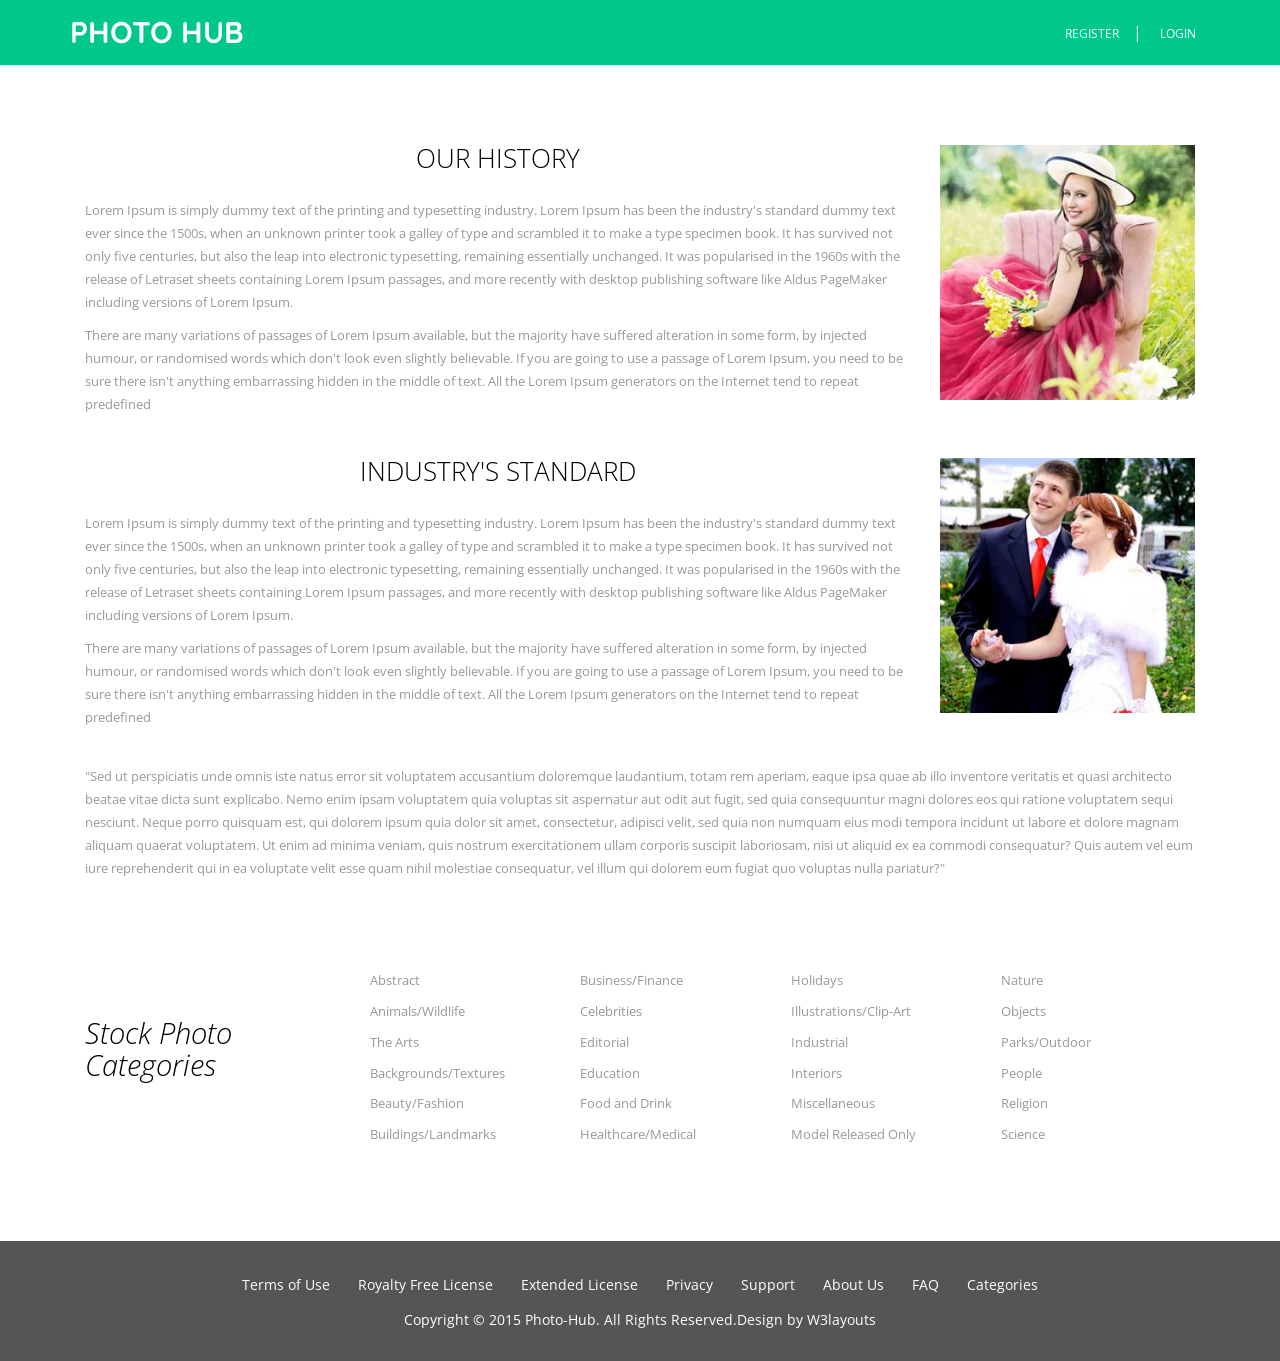
<file: WebContent/about.html>
<!--A Design by W3layouts
Author: W3layout
Author URL: http://w3layouts.com
License: Creative Commons Attribution 3.0 Unported
License URL: http://creativecommons.org/licenses/by/3.0/
-->
<!DOCTYPE HTML>
<html>
<head>
<title>Photo-Hub an Photo Gallery Category Flat Bootstarp responsive Website Template| About :: w3layouts</title>
<meta name="viewport" content="width=device-width, initial-scale=1">
<meta http-equiv="Content-Type" content="text/html; charset=utf-8" />
<meta name="keywords" content="Photo-Hub Responsive web template, Bootstrap Web Templates, Flat Web Templates, Andriod Compatible web template, 
Smartphone Compatible web template, free webdesigns for Nokia, Samsung, LG, SonyErricsson, Motorola web design" />
<script type="application/x-javascript"> addEventListener("load", function() { setTimeout(hideURLbar, 0); }, false); function hideURLbar(){ window.scrollTo(0,1); } </script>
<link href="css/bootstrap.css" rel='stylesheet' type='text/css' />
<!-- jQuery (necessary for Bootstrap's JavaScript plugins) -->
<!-- Custom Theme files -->
<link href="css/style.css" rel='stylesheet' type='text/css' />
<!-- Custom Theme files -->
<!--webfont-->
<link href='http://fonts.googleapis.com/css?family=Quicksand:300,400,700' rel='stylesheet' type='text/css'>
<link href='http://fonts.googleapis.com/css?family=Open+Sans:300,400,600,700,800' rel='stylesheet' type='text/css'>
<script type="text/javascript" src="js/jquery-1.11.1.min.js"></script>
<script src="js/menu_jquery.js"></script> 
</head>
<body>
	<div class="header">	
      <div class="container"> 
  	     <div class="logo">
			<h1><a href="index.html">Photo Hub</a></h1>
		 </div>
		 <div class="top_right">
		   <ul>
			<li><a href="register.html">Register</a></li>|
			<li class="login" >
				 <div id="loginContainer"><a href="#" id="loginButton"><span>Login</span></a>
					  <div id="loginBox">                
						  <form id="loginForm">
			                <fieldset id="body">
			                	<fieldset>
			                          <label for="email">Email Address</label>
			                          <input type="text" name="email" id="email">
			                    </fieldset>
			                    <fieldset>
			                            <label for="password">Password</label>
			                            <input type="password" name="password" id="password">
			                     </fieldset>
			                    <input type="submit" id="login" value="Sign in">
			                	<label for="checkbox"><input type="checkbox" id="checkbox"> <i>Remember me</i></label>
			            	</fieldset>
			                 <span><a href="#">Forgot your password?</a></span>
						   </form>
				        </div>
			      </div>
			  </li>
		   </ul>
	     </div>
		 <div class="clearfix"></div>
		</div>
	</div>
	<div class="register">
	  <div class="container">
	  	<div class="about_box">
	  	  <div class="col-md-9 col_3">
	  		<h2>Our History</h2>
	  		<p>Lorem Ipsum is simply dummy text of the printing and typesetting industry. Lorem Ipsum has been the industry's standard dummy text ever since the 1500s, when an unknown printer took a galley of type and scrambled it to make a type specimen book. It has survived not only five centuries, but also the leap into electronic typesetting, remaining essentially unchanged. It was popularised in the 1960s with the release of Letraset sheets containing Lorem Ipsum passages, and more recently with desktop publishing software like Aldus PageMaker including versions of Lorem Ipsum.</p>
	  		<p>There are many variations of passages of Lorem Ipsum available, but the majority have suffered alteration in some form, by injected humour, or randomised words which don't look even slightly believable. If you are going to use a passage of Lorem Ipsum, you need to be sure there isn't anything embarrassing hidden in the middle of text. All the Lorem Ipsum generators on the Internet tend to repeat predefined</p>
	  	  </div>
	  	  <div class="col-md-3 col_4">
	  	   <img src="images/about.jpg" class="img-responsive" alt=""/>
	  	  </div>
		  <div class="clearfix"> </div>
		</div>
		<div class="about_box1">
	  	  <div class="col-md-9 col_3">
	  		<h2>industry's standard </h2>
	  		<p>Lorem Ipsum is simply dummy text of the printing and typesetting industry. Lorem Ipsum has been the industry's standard dummy text ever since the 1500s, when an unknown printer took a galley of type and scrambled it to make a type specimen book. It has survived not only five centuries, but also the leap into electronic typesetting, remaining essentially unchanged. It was popularised in the 1960s with the release of Letraset sheets containing Lorem Ipsum passages, and more recently with desktop publishing software like Aldus PageMaker including versions of Lorem Ipsum.</p>
	  		<p>There are many variations of passages of Lorem Ipsum available, but the majority have suffered alteration in some form, by injected humour, or randomised words which don't look even slightly believable. If you are going to use a passage of Lorem Ipsum, you need to be sure there isn't anything embarrassing hidden in the middle of text. All the Lorem Ipsum generators on the Internet tend to repeat predefined</p>
	  	  </div>
	  	  <div class="col-md-3 col_4">
	  	   <img src="images/about1.jpg" class="img-responsive" alt=""/>
	  	  </div>
		  <div class="clearfix"> </div>
		</div>
		<p class="m_1">"Sed ut perspiciatis unde omnis iste natus error sit voluptatem accusantium doloremque laudantium, totam rem aperiam, eaque ipsa quae ab illo inventore veritatis et quasi architecto beatae vitae dicta sunt explicabo. Nemo enim ipsam voluptatem quia voluptas sit aspernatur aut odit aut fugit, sed quia consequuntur magni dolores eos qui ratione voluptatem sequi nesciunt. Neque porro quisquam est, qui dolorem ipsum quia dolor sit amet, consectetur, adipisci velit, sed quia non numquam eius modi tempora incidunt ut labore et dolore magnam aliquam quaerat voluptatem. Ut enim ad minima veniam, quis nostrum exercitationem ullam corporis suscipit laboriosam, nisi ut aliquid ex ea commodi consequatur? Quis autem vel eum iure reprehenderit qui in ea voluptate velit esse quam nihil molestiae consequatur, vel illum qui dolorem eum fugiat quo voluptas nulla pariatur?"</p>
	  </div>
	</div>
	<div class="grid_2">
		<div class="container"> 
			<div class="col-md-3 col_2">
				<h3>Stock Photo<br>Categories</h3>
			</div>
			<div class="col-md-9 col_5">
				<div class="col_1_of_5 span_1_of_5">
					<ul class="list1">
					    <li><a href="stock.html">Abstract</a></li>
			            <li><a href="stock.html">Animals/Wildlife</a></li>
			            <li><a href="stock.html">The Arts</a></li>
			            <li><a href="stock.html">Backgrounds/Textures</a></li>
			            <li><a href="stock.html">Beauty/Fashion</a></li>
			            <li><a href="stock.html">Buildings/Landmarks</a></li>
		            </ul>
				</div>
				<div class="col_1_of_5 span_1_of_5">
					<ul class="list1">
					    <li><a href="stock.html">Business/Finance</a></li>
			            <li><a href="stock.html">Celebrities</a></li>
			            <li><a href="stock.html">Editorial</a></li>
			            <li><a href="stock.html">Education</a></li>
			            <li><a href="stock.html">Food and Drink</a></li>
			            <li><a href="stock.html">Healthcare/Medical</a></li>
		            </ul>
				</div>
				<div class="col_1_of_5 span_1_of_5">
					<ul class="list1">
					    <li><a href="stock.html">Holidays</a></li>
			            <li><a href="stock.html">Illustrations/Clip-Art</a></li>
			            <li><a href="stock.html">Industrial</a></li>
			            <li><a href="stock.html">Interiors</a></li>
			            <li><a href="stock.html">Miscellaneous</a></li>
			            <li><a href="stock.html">Model Released Only</a></li>
		            </ul>
				</div>
				<div class="col_1_of_5 span_1_of_5">
					<ul class="list1">
					    <li><a href="stock.html">Nature</a></li>
			            <li><a href="stock.html">Objects</a></li>
			            <li><a href="stock.html">Parks/Outdoor</a></li>
			            <li><a href="stock.html">People</a></li>
			            <li><a href="stock.html">Religion</a></li>
			            <li><a href="stock.html">Science</a></li>
		            </ul>
				</div>
				<div class="clearfix"></div>
			</div>
			<div class="clearfix"> </div>
		</div>
	</div>
	<div class="grid_3">
	  <div class="container">
	  	 <ul id="footer-links">
			<li><a href="#">Terms of Use</a></li>
			<li><a href="#">Royalty Free License</a></li>
			<li><a href="#">Extended License</a></li>
			<li><a href="#">Privacy</a></li>
			<li><a href="support.html">Support</a></li>
			<li><a href="about.html">About Us</a></li>
			<li><a href="faq.html">FAQ</a></li>
			<li><a href="#">Categories</a></li>
         </ul>
         <p>Copyright © 2015 Photo-Hub. All Rights Reserved.Design by <a href="http://w3layouts.com/" target="_blank">W3layouts</a> </p>
	  </div>
	</div>
</body>
</html>
</file>
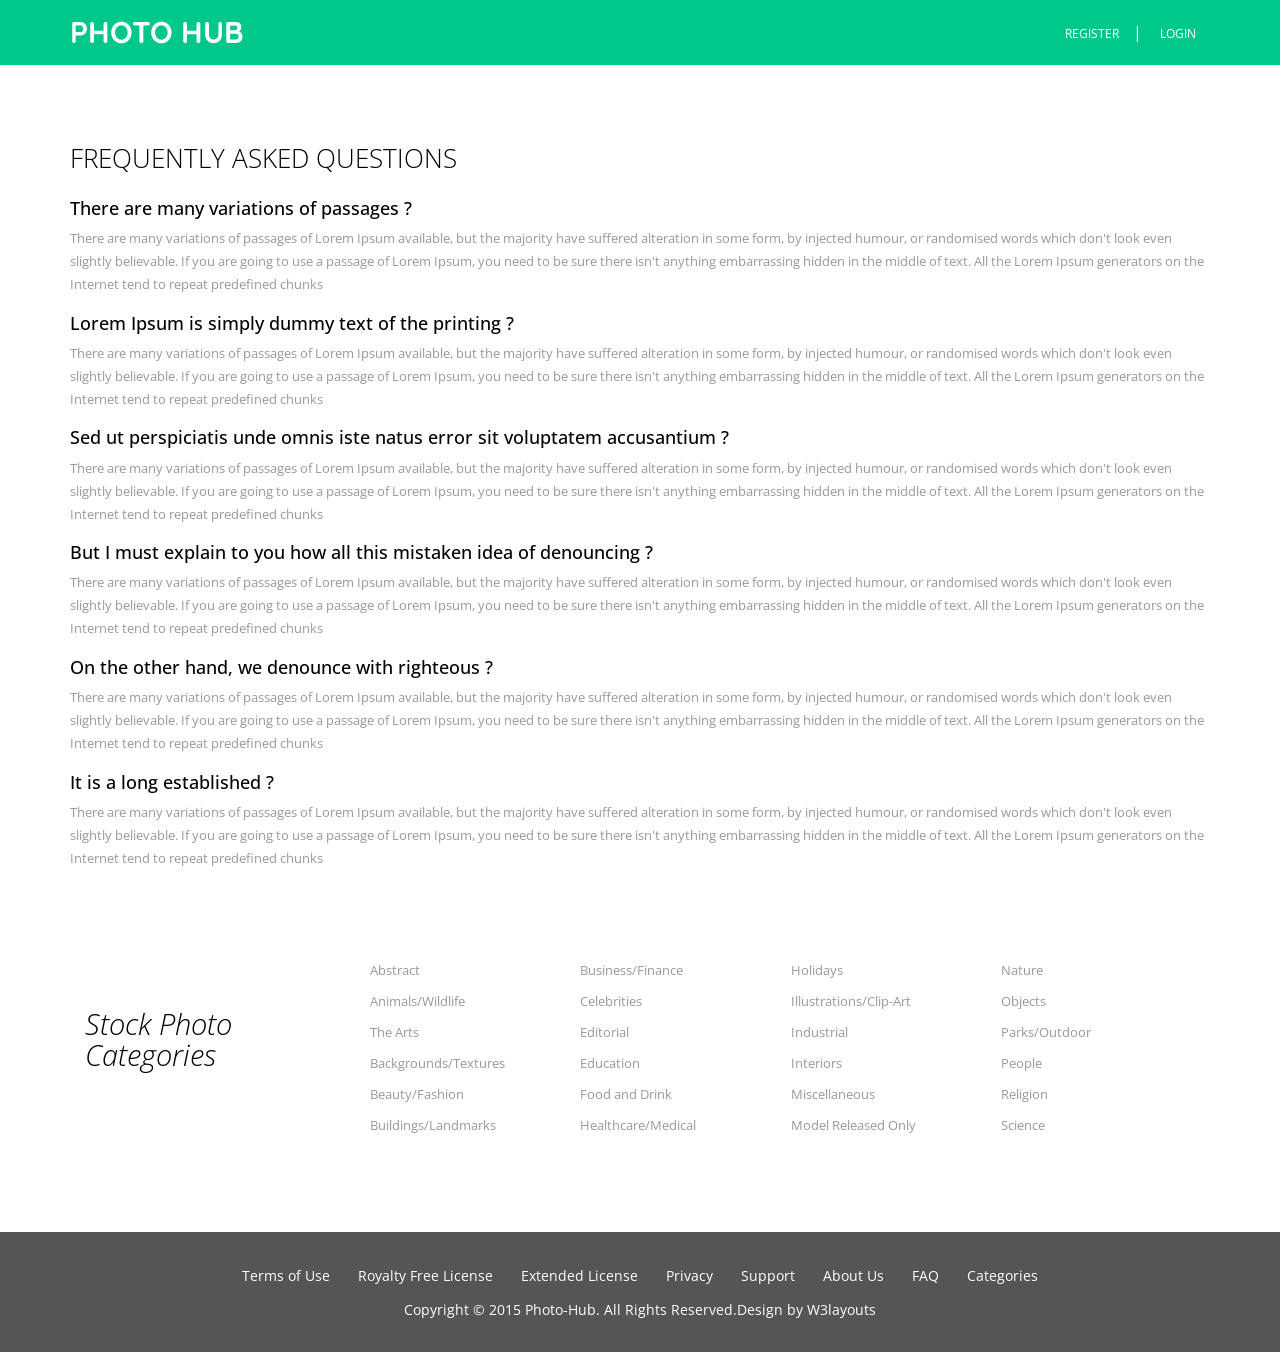
<file: WebContent/faq.html>
<!--A Design by W3layouts
Author: W3layout
Author URL: http://w3layouts.com
License: Creative Commons Attribution 3.0 Unported
License URL: http://creativecommons.org/licenses/by/3.0/
-->
<!DOCTYPE HTML>
<html>
<head>
<title>Photo-Hub an Photo Gallery Category Flat Bootstarp responsive Website Template| Faq :: w3layouts</title>
<meta name="viewport" content="width=device-width, initial-scale=1">
<meta http-equiv="Content-Type" content="text/html; charset=utf-8" />
<meta name="keywords" content="Photo-Hub Responsive web template, Bootstrap Web Templates, Flat Web Templates, Andriod Compatible web template, 
Smartphone Compatible web template, free webdesigns for Nokia, Samsung, LG, SonyErricsson, Motorola web design" />
<script type="application/x-javascript"> addEventListener("load", function() { setTimeout(hideURLbar, 0); }, false); function hideURLbar(){ window.scrollTo(0,1); } </script>
<link href="css/bootstrap.css" rel='stylesheet' type='text/css' />
<!-- jQuery (necessary for Bootstrap's JavaScript plugins) -->
<!-- Custom Theme files -->
<link href="css/style.css" rel='stylesheet' type='text/css' />
<!-- Custom Theme files -->
<!--webfont-->
<link href='http://fonts.googleapis.com/css?family=Quicksand:300,400,700' rel='stylesheet' type='text/css'>
<link href='http://fonts.googleapis.com/css?family=Open+Sans:300,400,600,700,800' rel='stylesheet' type='text/css'>
<script type="text/javascript" src="js/jquery-1.11.1.min.js"></script>
<script src="js/menu_jquery.js"></script> 
</head>
<body>
	<div class="header">	
      <div class="container"> 
  	     <div class="logo">
			<h1><a href="index.html">Photo Hub</a></h1>
		 </div>
		 <div class="top_right">
		   <ul>
			<li><a href="register.html">Register</a></li>|
			<li class="login" >
				 <div id="loginContainer"><a href="#" id="loginButton"><span>Login</span></a>
					  <div id="loginBox">                
						  <form id="loginForm">
			                <fieldset id="body">
			                	<fieldset>
			                          <label for="email">Email Address</label>
			                          <input type="text" name="email" id="email">
			                    </fieldset>
			                    <fieldset>
			                            <label for="password">Password</label>
			                            <input type="password" name="password" id="password">
			                     </fieldset>
			                    <input type="submit" id="login" value="Sign in">
			                	<label for="checkbox"><input type="checkbox" id="checkbox"> <i>Remember me</i></label>
			            	</fieldset>
			                 <span><a href="#">Forgot your password?</a></span>
						   </form>
				        </div>
			      </div>
			  </li>
		   </ul>
	     </div>
		 <div class="clearfix"></div>
		</div>
	</div>
	<div class="register">
	  <div class="container">
	  	  <h2>Frequently Asked Questions</h2>
	  	  <h3>There are many variations of passages ? </h3>
	  	  <p>There are many variations of passages of Lorem Ipsum available, but the majority have suffered alteration in some form, by injected humour, or randomised words which don't look even slightly believable. If you are going to use a passage of Lorem Ipsum, you need to be sure there isn't anything embarrassing hidden in the middle of text. All the Lorem Ipsum generators on the Internet tend to repeat predefined chunks</p>
	  	  <h3>Lorem Ipsum is simply dummy text of the printing ?</h3>
	  	  <p>There are many variations of passages of Lorem Ipsum available, but the majority have suffered alteration in some form, by injected humour, or randomised words which don't look even slightly believable. If you are going to use a passage of Lorem Ipsum, you need to be sure there isn't anything embarrassing hidden in the middle of text. All the Lorem Ipsum generators on the Internet tend to repeat predefined chunks</p>
	  	  <h3>Sed ut perspiciatis unde omnis iste natus error sit voluptatem accusantium ?</h3>
	  	  <p>There are many variations of passages of Lorem Ipsum available, but the majority have suffered alteration in some form, by injected humour, or randomised words which don't look even slightly believable. If you are going to use a passage of Lorem Ipsum, you need to be sure there isn't anything embarrassing hidden in the middle of text. All the Lorem Ipsum generators on the Internet tend to repeat predefined chunks</p>
	  	  <h3>But I must explain to you how all this mistaken idea of denouncing ?</h3>
	  	  <p>There are many variations of passages of Lorem Ipsum available, but the majority have suffered alteration in some form, by injected humour, or randomised words which don't look even slightly believable. If you are going to use a passage of Lorem Ipsum, you need to be sure there isn't anything embarrassing hidden in the middle of text. All the Lorem Ipsum generators on the Internet tend to repeat predefined chunks</p>
	  	  <h3>On the other hand, we denounce with righteous ?</h3>
	  	  <p>There are many variations of passages of Lorem Ipsum available, but the majority have suffered alteration in some form, by injected humour, or randomised words which don't look even slightly believable. If you are going to use a passage of Lorem Ipsum, you need to be sure there isn't anything embarrassing hidden in the middle of text. All the Lorem Ipsum generators on the Internet tend to repeat predefined chunks</p>
	  	  <h3>It is a long established ?</h3>
	  	  <p>There are many variations of passages of Lorem Ipsum available, but the majority have suffered alteration in some form, by injected humour, or randomised words which don't look even slightly believable. If you are going to use a passage of Lorem Ipsum, you need to be sure there isn't anything embarrassing hidden in the middle of text. All the Lorem Ipsum generators on the Internet tend to repeat predefined chunks</p>
	  </div>
	</div>
	<div class="grid_2">
		<div class="container"> 
			<div class="col-md-3 col_2">
				<h3>Stock Photo<br>Categories</h3>
			</div>
			<div class="col-md-9 col_5">
				<div class="col_1_of_5 span_1_of_5">
					<ul class="list1">
					    <li><a href="stock.html">Abstract</a></li>
			            <li><a href="stock.html">Animals/Wildlife</a></li>
			            <li><a href="stock.html">The Arts</a></li>
			            <li><a href="stock.html">Backgrounds/Textures</a></li>
			            <li><a href="stock.html">Beauty/Fashion</a></li>
			            <li><a href="stock.html">Buildings/Landmarks</a></li>
		            </ul>
				</div>
				<div class="col_1_of_5 span_1_of_5">
					<ul class="list1">
					    <li><a href="stock.html">Business/Finance</a></li>
			            <li><a href="stock.html">Celebrities</a></li>
			            <li><a href="stock.html">Editorial</a></li>
			            <li><a href="stock.html">Education</a></li>
			            <li><a href="stock.html">Food and Drink</a></li>
			            <li><a href="stock.html">Healthcare/Medical</a></li>
		            </ul>
				</div>
				<div class="col_1_of_5 span_1_of_5">
					<ul class="list1">
					    <li><a href="stock.html">Holidays</a></li>
			            <li><a href="stock.html">Illustrations/Clip-Art</a></li>
			            <li><a href="stock.html">Industrial</a></li>
			            <li><a href="stock.html">Interiors</a></li>
			            <li><a href="stock.html">Miscellaneous</a></li>
			            <li><a href="stock.html">Model Released Only</a></li>
		            </ul>
				</div>
				<div class="col_1_of_5 span_1_of_5">
					<ul class="list1">
					    <li><a href="stock.html">Nature</a></li>
			            <li><a href="stock.html">Objects</a></li>
			            <li><a href="stock.html">Parks/Outdoor</a></li>
			            <li><a href="stock.html">People</a></li>
			            <li><a href="stock.html">Religion</a></li>
			            <li><a href="stock.html">Science</a></li>
		            </ul>
				</div>
				<div class="clearfix"></div>
			</div>
			<div class="clearfix"> </div>
		</div>
	</div>
	<div class="grid_3">
	  <div class="container">
	  	 <ul id="footer-links">
			<li><a href="#">Terms of Use</a></li>
			<li><a href="#">Royalty Free License</a></li>
			<li><a href="#">Extended License</a></li>
			<li><a href="#">Privacy</a></li>
			<li><a href="support.html">Support</a></li>
			<li><a href="about.html">About Us</a></li>
			<li><a href="#">FAQ</a></li>
			<li><a href="#">Categories</a></li>
         </ul>
         <p>Copyright © 2015 Photo-Hub. All Rights Reserved.Design by <a href="http://w3layouts.com/" target="_blank">W3layouts</a> </p>
	  </div>
	</div>
</body>
</html>
</file>
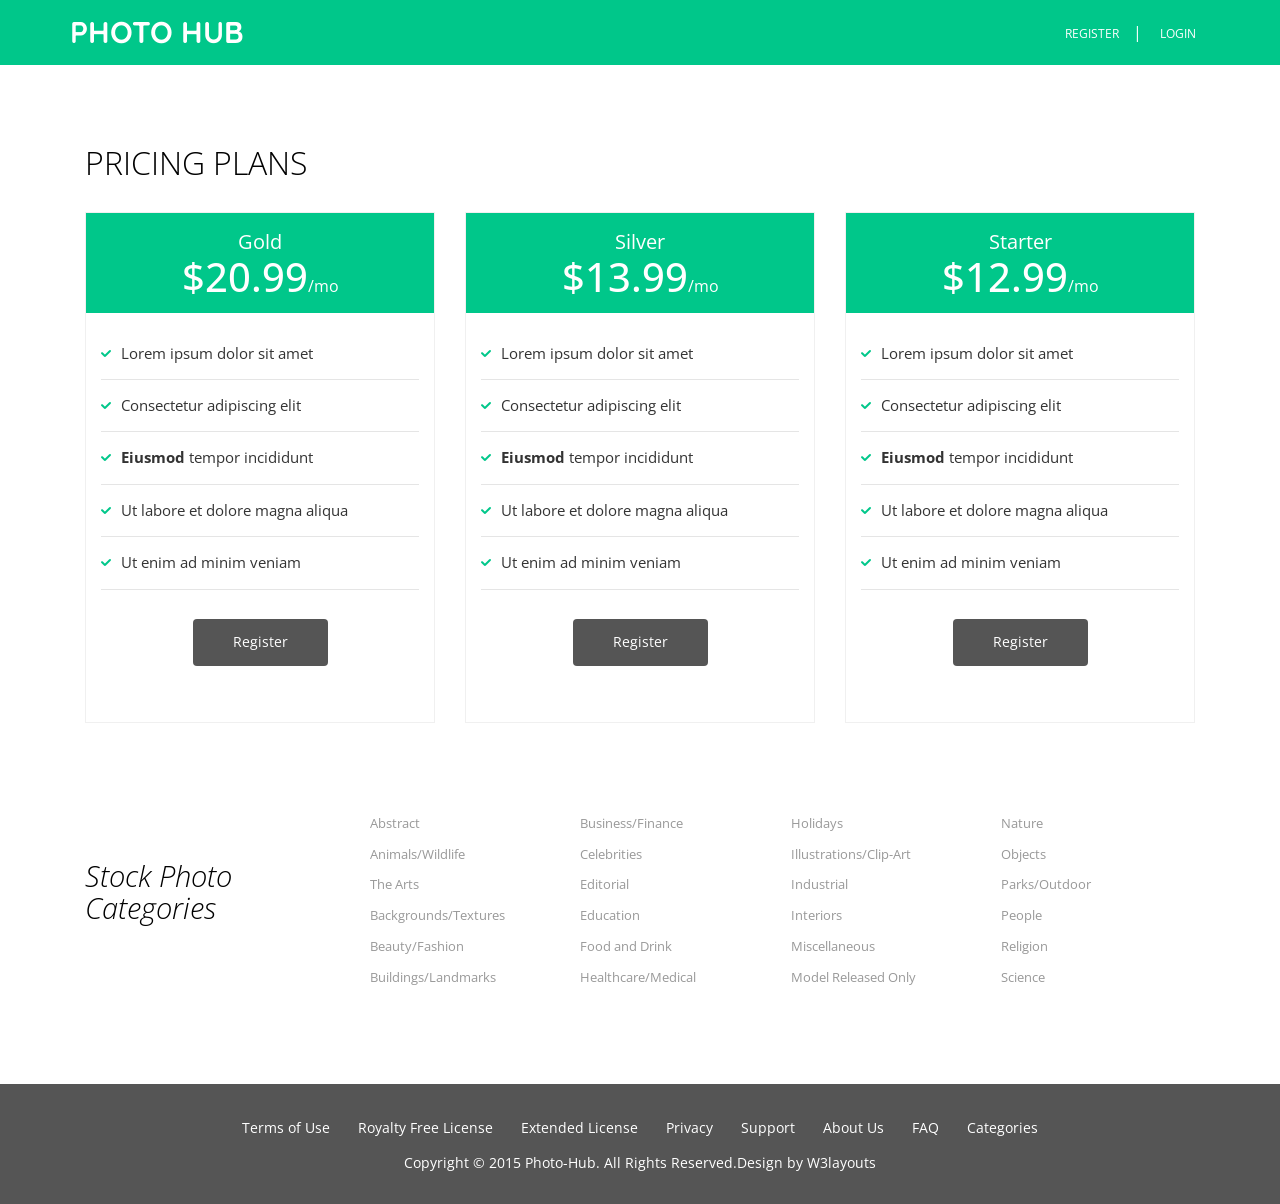
<file: WebContent/price.html>
<!--A Design by W3layouts
Author: W3layout
Author URL: http://w3layouts.com
License: Creative Commons Attribution 3.0 Unported
License URL: http://creativecommons.org/licenses/by/3.0/
-->
<!DOCTYPE HTML>
<html>
<head>
<title>Photo-Hub an Photo Gallery Category Flat Bootstarp responsive Website Template| Price :: w3layouts</title>
<meta name="viewport" content="width=device-width, initial-scale=1">
<meta http-equiv="Content-Type" content="text/html; charset=utf-8" />
<meta name="keywords" content="Photo-Hub Responsive web template, Bootstrap Web Templates, Flat Web Templates, Andriod Compatible web template, 
Smartphone Compatible web template, free webdesigns for Nokia, Samsung, LG, SonyErricsson, Motorola web design" />
<script type="application/x-javascript"> addEventListener("load", function() { setTimeout(hideURLbar, 0); }, false); function hideURLbar(){ window.scrollTo(0,1); } </script>
<link href="css/bootstrap.css" rel='stylesheet' type='text/css' />
<!-- jQuery (necessary for Bootstrap's JavaScript plugins) -->
<!-- Custom Theme files -->
<link href="css/style.css" rel='stylesheet' type='text/css' />
<!-- Custom Theme files -->
<!--webfont-->
<link href='http://fonts.googleapis.com/css?family=Quicksand:300,400,700' rel='stylesheet' type='text/css'>
<link href='http://fonts.googleapis.com/css?family=Open+Sans:300,400,600,700,800' rel='stylesheet' type='text/css'>
<script type="text/javascript" src="js/jquery-1.11.1.min.js"></script>
<script src="js/menu_jquery.js"></script> 
</head>
<body>
	<div class="header">	
      <div class="container"> 
  	     <div class="logo">
			<h1><a href="index.html">Photo Hub</a></h1>
		 </div>
		 <div class="top_right">
		   <ul>
			<li><a href="register.html">Register</a></li>|
			<li class="login" >
				 <div id="loginContainer"><a href="#" id="loginButton"><span>Login</span></a>
					  <div id="loginBox">                
						  <form id="loginForm">
			                <fieldset id="body">
			                	<fieldset>
			                          <label for="email">Email Address</label>
			                          <input type="text" name="email" id="email">
			                    </fieldset>
			                    <fieldset>
			                            <label for="password">Password</label>
			                            <input type="password" name="password" id="password">
			                     </fieldset>
			                    <input type="submit" id="login" value="Sign in">
			                	<label for="checkbox"><input type="checkbox" id="checkbox"> <i>Remember me</i></label>
			            	</fieldset>
			                 <span><a href="#">Forgot your password?</a></span>
						   </form>
				        </div>
			      </div>
			  </li>
		   </ul>
	     </div>
		 <div class="clearfix"></div>
		</div>
	</div>
	<div class="price">
		<div class="container">
   	   	 	<h2>Pricing Plans</h2>
   	   		<div class="col-md-4 span4">
   	   			<div class="plan-options">
   	   				<div class="plan-price">
   	   					<p class="plan-name">Gold</p>
						<strong>$20.99</strong>/mo
					</div>
					<ul class="plan-details">
						<li>Lorem ipsum dolor sit amet</li>
						<li>Consectetur adipiscing elit</li>
						<li><strong>Eiusmod</strong> tempor incididunt</li>
						<li>Ut labore et dolore magna aliqua</li>
						<li>Ut enim ad minim veniam</li>
					</ul>
					<a class="btn_4" href="register.html">Register</a>
				</div>
			 </div>
   	   		<div class="col-md-4 span4">
   	   			<div class="plan-options">
   	   				<div class="plan-price">
   	   					<p class="plan-name">Silver</p>
						<strong>$13.99</strong>/mo
					</div>
					<ul class="plan-details">
						<li>Lorem ipsum dolor sit amet</li>
						<li>Consectetur adipiscing elit</li>
						<li><strong>Eiusmod</strong> tempor incididunt</li>
						<li>Ut labore et dolore magna aliqua</li>
						<li>Ut enim ad minim veniam</li>
					</ul>
					<a class="btn_4" href="register.html">Register</a>
				</div>
			 </div>
			 <div class="col-md-4 span4">
   	   			<div class="plan-options">
   	   				<div class="plan-price">
   	   					<p class="plan-name">Starter</p>
						<strong>$12.99</strong>/mo
					</div>
					<ul class="plan-details">
						<li>Lorem ipsum dolor sit amet</li>
						<li>Consectetur adipiscing elit</li>
						<li><strong>Eiusmod</strong> tempor incididunt</li>
						<li>Ut labore et dolore magna aliqua</li>
						<li>Ut enim ad minim veniam</li>
					</ul>
					<a class="btn_4" href="register.html">Register</a>
				</div>
			 </div>
			 <div class="clearfix"> </div>
   	   	 </div>
	</div>
	<div class="grid_2">
		<div class="container"> 
			<div class="col-md-3 col_2">
				<h3>Stock Photo<br>Categories</h3>
			</div>
			<div class="col-md-9 col_5">
				<div class="col_1_of_5 span_1_of_5">
					<ul class="list1">
					    <li><a href="stock.html">Abstract</a></li>
			            <li><a href="stock.html">Animals/Wildlife</a></li>
			            <li><a href="stock.html">The Arts</a></li>
			            <li><a href="stock.html">Backgrounds/Textures</a></li>
			            <li><a href="stock.html">Beauty/Fashion</a></li>
			            <li><a href="stock.html">Buildings/Landmarks</a></li>
		            </ul>
				</div>
				<div class="col_1_of_5 span_1_of_5">
					<ul class="list1">
					    <li><a href="stock.html">Business/Finance</a></li>
			            <li><a href="stock.html">Celebrities</a></li>
			            <li><a href="stock.html">Editorial</a></li>
			            <li><a href="stock.html">Education</a></li>
			            <li><a href="stock.html">Food and Drink</a></li>
			            <li><a href="stock.html">Healthcare/Medical</a></li>
		            </ul>
				</div>
				<div class="col_1_of_5 span_1_of_5">
					<ul class="list1">
					    <li><a href="stock.html">Holidays</a></li>
			            <li><a href="stock.html">Illustrations/Clip-Art</a></li>
			            <li><a href="stock.html">Industrial</a></li>
			            <li><a href="stock.html">Interiors</a></li>
			            <li><a href="stock.html">Miscellaneous</a></li>
			            <li><a href="stock.html">Model Released Only</a></li>
		            </ul>
				</div>
				<div class="col_1_of_5 span_1_of_5">
					<ul class="list1">
					    <li><a href="stock.html">Nature</a></li>
			            <li><a href="stock.html">Objects</a></li>
			            <li><a href="stock.html">Parks/Outdoor</a></li>
			            <li><a href="stock.html">People</a></li>
			            <li><a href="stock.html">Religion</a></li>
			            <li><a href="stock.html">Science</a></li>
		            </ul>
				</div>
				<div class="clearfix"></div>
			</div>
			<div class="clearfix"> </div>
		</div>
	</div>
	<div class="grid_3">
	  <div class="container">
	  	 <ul id="footer-links">
			<li><a href="#">Terms of Use</a></li>
			<li><a href="#">Royalty Free License</a></li>
			<li><a href="#">Extended License</a></li>
			<li><a href="#">Privacy</a></li>
			<li><a href="support.html">Support</a></li>
			<li><a href="about.html">About Us</a></li>
			<li><a href="faq.html">FAQ</a></li>
			<li><a href="#">Categories</a></li>
         </ul>
         <p>Copyright © 2015 Photo-Hub. All Rights Reserved.Design by <a href="http://w3layouts.com/" target="_blank">W3layouts</a> </p>
	  </div>
	</div>
</body>
</html>
</file>
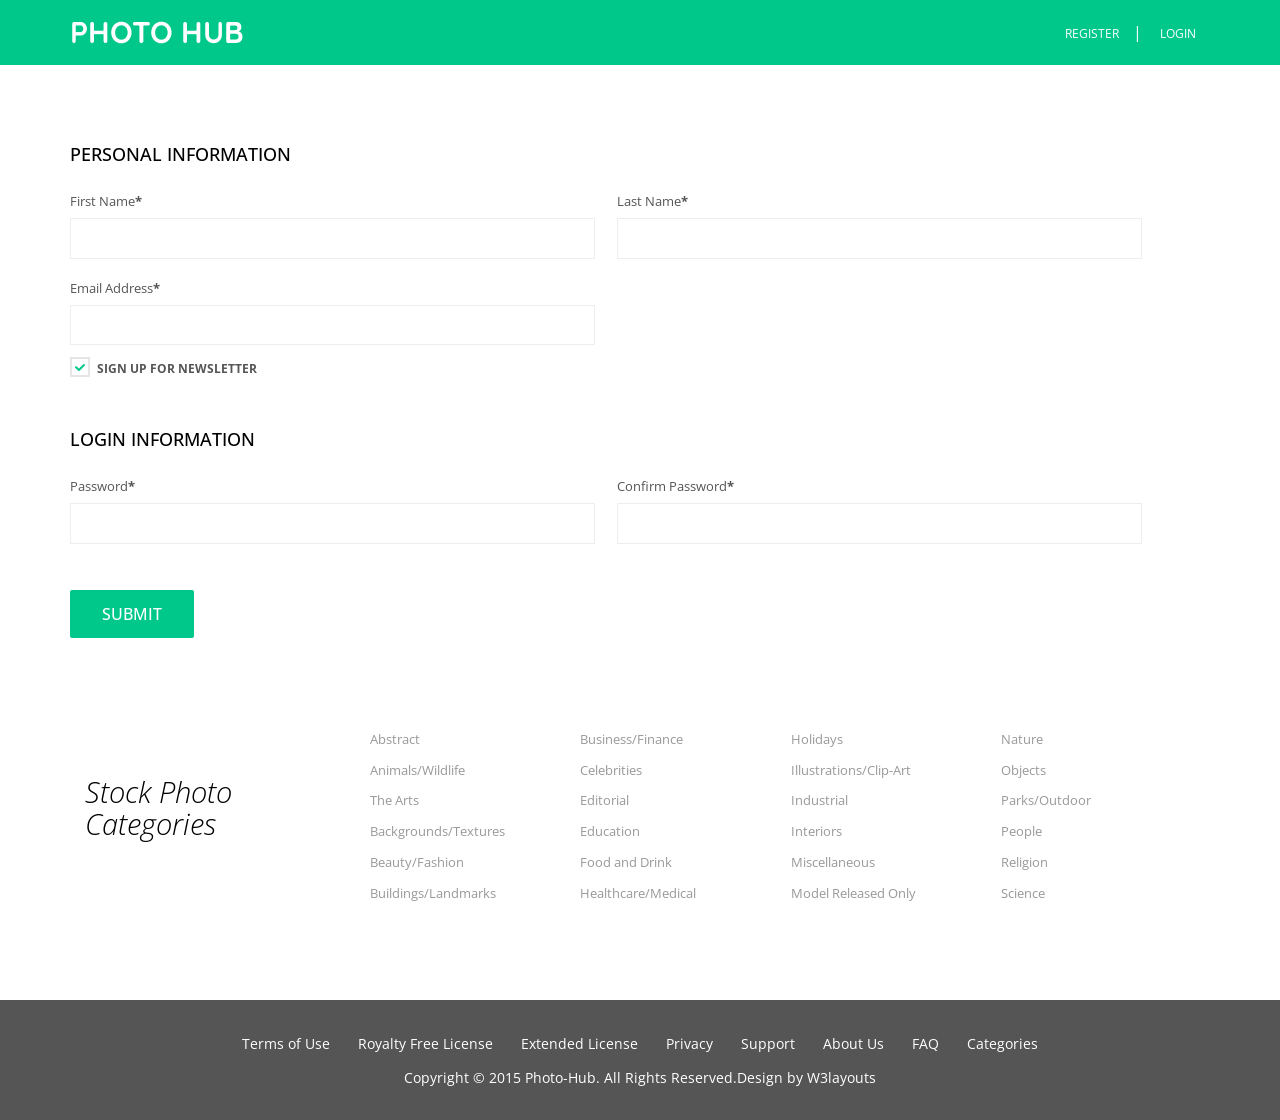
<file: WebContent/register.html>
<!--A Design by W3layouts
Author: W3layout
Author URL: http://w3layouts.com
License: Creative Commons Attribution 3.0 Unported
License URL: http://creativecommons.org/licenses/by/3.0/
-->
<!DOCTYPE HTML>
<html>
<head>
<title>Photo-Hub an Photo Gallery Category Flat Bootstarp responsive Website Template| Register :: w3layouts</title>
<meta name="viewport" content="width=device-width, initial-scale=1">
<meta http-equiv="Content-Type" content="text/html; charset=utf-8" />
<meta name="keywords" content="Photo-Hub Responsive web template, Bootstrap Web Templates, Flat Web Templates, Andriod Compatible web template, 
Smartphone Compatible web template, free webdesigns for Nokia, Samsung, LG, SonyErricsson, Motorola web design" />
<script type="application/x-javascript"> addEventListener("load", function() { setTimeout(hideURLbar, 0); }, false); function hideURLbar(){ window.scrollTo(0,1); } </script>
<link href="css/bootstrap.css" rel='stylesheet' type='text/css' />
<!-- jQuery (necessary for Bootstrap's JavaScript plugins) -->
<!-- Custom Theme files -->
<link href="css/style.css" rel='stylesheet' type='text/css' />
<!-- Custom Theme files -->
<!--webfont-->
<link href='http://fonts.googleapis.com/css?family=Quicksand:300,400,700' rel='stylesheet' type='text/css'>
<link href='http://fonts.googleapis.com/css?family=Open+Sans:300,400,600,700,800' rel='stylesheet' type='text/css'>
<script type="text/javascript" src="js/jquery-1.11.1.min.js"></script>
<script src="js/menu_jquery.js"></script> 
</head>
<body>
	<div class="header">	
      <div class="container"> 
  	     <div class="logo">
			<h1><a href="index.html">Photo Hub</a></h1>
		 </div>
		 <div class="top_right">
		   <ul>
			<li><a href="register.html">Register</a></li>|
			<li class="login" >
				 <div id="loginContainer"><a href="#" id="loginButton"><span>Login</span></a>
					  <div id="loginBox">                
						  <form id="loginForm">
			                <fieldset id="body">
			                	<fieldset>
			                          <label for="email">Email Address</label>
			                          <input type="text" name="email" id="email">
			                    </fieldset>
			                    <fieldset>
			                            <label for="password">Password</label>
			                            <input type="password" name="password" id="password">
			                     </fieldset>
			                    <input type="submit" id="login" value="Sign in">
			                	<label for="checkbox"><input type="checkbox" id="checkbox"> <i>Remember me</i></label>
			            	</fieldset>
			                 <span><a href="#">Forgot your password?</a></span>
						   </form>
				        </div>
			      </div>
			  </li>
		   </ul>
	     </div>
		 <div class="clearfix"></div>
		</div>
	</div>
	<div class="register">
		<div class="container">
		   <form> 
				 <div class="register-top-grid">
					<h1>PERSONAL INFORMATION</h1>
					 <div>
						<span>First Name<label>*</label></span>
						<input type="text"> 
					 </div>
					 <div>
						<span>Last Name<label>*</label></span>
						<input type="text"> 
					 </div>
					 <div>
						 <span>Email Address<label>*</label></span>
						 <input type="text"> 
					 </div>
					 <div class="clearfix"> </div>
					   <a class="news-letter" href="#">
						 <label class="checkbox"><input type="checkbox" name="checkbox" checked=""><i> </i>Sign Up for Newsletter</label>
					   </a>
					 </div>
				     <div class="register-bottom-grid">
						    <h4>LOGIN INFORMATION</h4>
							 <div>
								<span>Password<label>*</label></span>
								<input type="text">
							 </div>
							 <div>
								<span>Confirm Password<label>*</label></span>
								<input type="text">
							 </div>
							 <div class="clearfix"> </div>
					 </div>
				</form>
				<div class="clearfix"> </div>
				<div class="register-but">
				   <form>
					   <input type="submit" value="submit">
					   <div class="clearfix"> </div>
				   </form>
				</div>
		   </div>
	</div>
	<div class="grid_2">
		<div class="container"> 
			<div class="col-md-3 col_2">
				<h3>Stock Photo<br>Categories</h3>
			</div>
			<div class="col-md-9 col_5">
				<div class="col_1_of_5 span_1_of_5">
					<ul class="list1">
					    <li><a href="stock.html">Abstract</a></li>
			            <li><a href="stock.html">Animals/Wildlife</a></li>
			            <li><a href="stock.html">The Arts</a></li>
			            <li><a href="stock.html">Backgrounds/Textures</a></li>
			            <li><a href="stock.html">Beauty/Fashion</a></li>
			            <li><a href="stock.html">Buildings/Landmarks</a></li>
		            </ul>
				</div>
				<div class="col_1_of_5 span_1_of_5">
					<ul class="list1">
					    <li><a href="stock.html">Business/Finance</a></li>
			            <li><a href="stock.html">Celebrities</a></li>
			            <li><a href="stock.html">Editorial</a></li>
			            <li><a href="stock.html">Education</a></li>
			            <li><a href="stock.html">Food and Drink</a></li>
			            <li><a href="stock.html">Healthcare/Medical</a></li>
		            </ul>
				</div>
				<div class="col_1_of_5 span_1_of_5">
					<ul class="list1">
					    <li><a href="stock.html">Holidays</a></li>
			            <li><a href="stock.html">Illustrations/Clip-Art</a></li>
			            <li><a href="stock.html">Industrial</a></li>
			            <li><a href="stock.html">Interiors</a></li>
			            <li><a href="stock.html">Miscellaneous</a></li>
			            <li><a href="stock.html">Model Released Only</a></li>
		            </ul>
				</div>
				<div class="col_1_of_5 span_1_of_5">
					<ul class="list1">
					    <li><a href="stock.html">Nature</a></li>
			            <li><a href="stock.html">Objects</a></li>
			            <li><a href="stock.html">Parks/Outdoor</a></li>
			            <li><a href="stock.html">People</a></li>
			            <li><a href="stock.html">Religion</a></li>
			            <li><a href="stock.html">Science</a></li>
		            </ul>
				</div>
				<div class="clearfix"></div>
			</div>
			<div class="clearfix"> </div>
		</div>
	</div>
	<div class="grid_3">
	  <div class="container">
	  	 <ul id="footer-links">
			<li><a href="#">Terms of Use</a></li>
			<li><a href="#">Royalty Free License</a></li>
			<li><a href="#">Extended License</a></li>
			<li><a href="#">Privacy</a></li>
			<li><a href="support.html">Support</a></li>
			<li><a href="about.html">About Us</a></li>
			<li><a href="faq.html">FAQ</a></li>
			<li><a href="#">Categories</a></li>
         </ul>
         <p>Copyright © 2015 Photo-Hub. All Rights Reserved.Design by <a href="http://w3layouts.com/" target="_blank">W3layouts</a> </p>
	  </div>
	</div>
</body>
</html>
</file>
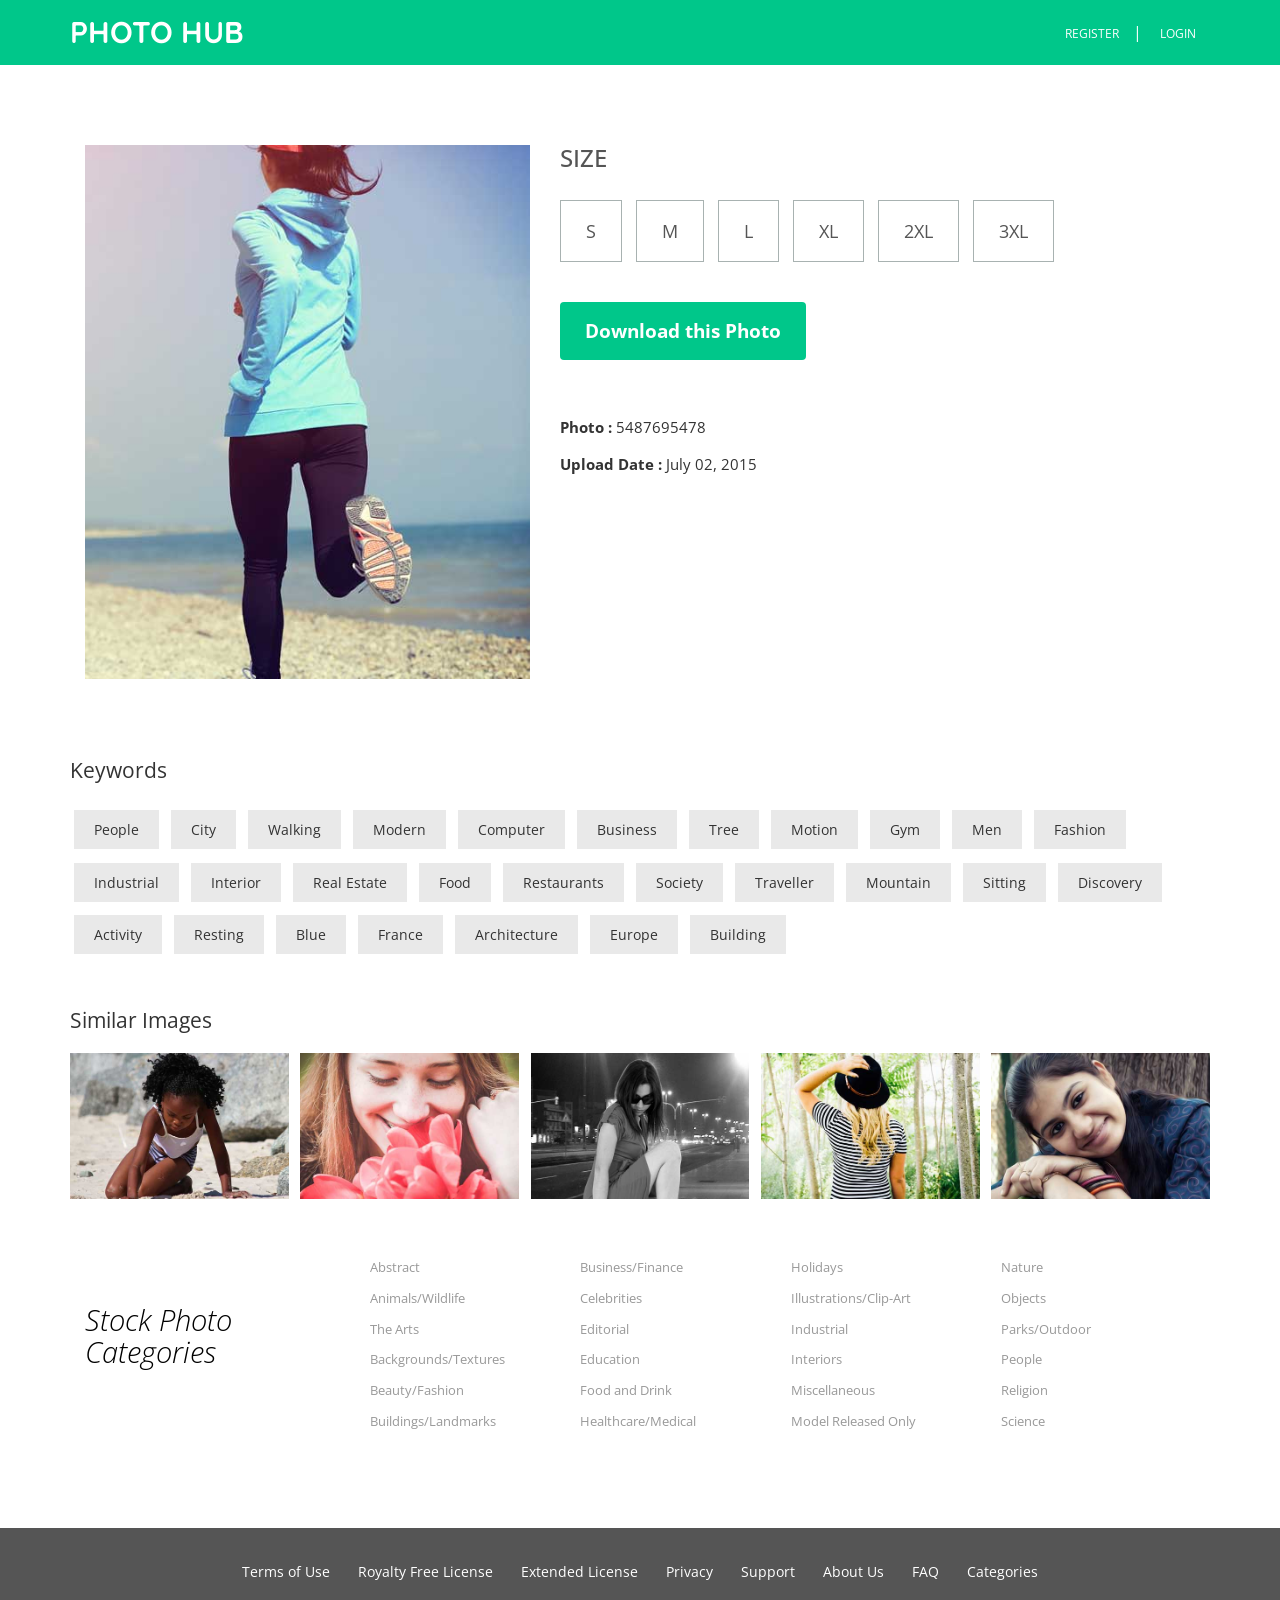
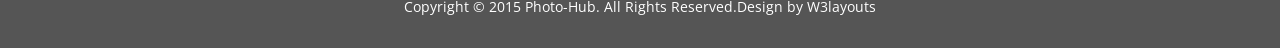
<file: WebContent/single.html>
<!--A Design by W3layouts
Author: W3layout
Author URL: http://w3layouts.com
License: Creative Commons Attribution 3.0 Unported
License URL: http://creativecommons.org/licenses/by/3.0/
-->
<!DOCTYPE HTML>
<html>
<head>
<title>Photo-Hub an Photo Gallery Category Flat Bootstarp responsive Website Template| Single :: w3layouts</title>
<meta name="viewport" content="width=device-width, initial-scale=1">
<meta http-equiv="Content-Type" content="text/html; charset=utf-8" />
<meta name="keywords" content="Photo-Hub Responsive web template, Bootstrap Web Templates, Flat Web Templates, Andriod Compatible web template, 
Smartphone Compatible web template, free webdesigns for Nokia, Samsung, LG, SonyErricsson, Motorola web design" />
<script type="application/x-javascript"> addEventListener("load", function() { setTimeout(hideURLbar, 0); }, false); function hideURLbar(){ window.scrollTo(0,1); } </script>
<link href="css/bootstrap.css" rel='stylesheet' type='text/css' />
<!-- jQuery (necessary for Bootstrap's JavaScript plugins) -->
<!-- Custom Theme files -->
<link href="css/style.css" rel='stylesheet' type='text/css' />
<!-- Custom Theme files -->
<!--webfont-->
<link href='http://fonts.googleapis.com/css?family=Quicksand:300,400,700' rel='stylesheet' type='text/css'>
<link href='http://fonts.googleapis.com/css?family=Open+Sans:300,400,600,700,800' rel='stylesheet' type='text/css'>
<script type="text/javascript" src="js/jquery-1.11.1.min.js"></script>
<script src="js/menu_jquery.js"></script> 
</head>
<body>
	<div class="header">	
      <div class="container"> 
  	     <div class="logo">
			<h1><a href="index.html">Photo Hub</a></h1>
		 </div>
		 <div class="top_right">
		   <ul>
			<li><a href="register.html">Register</a></li>|
			<li class="login" >
				 <div id="loginContainer"><a href="#" id="loginButton"><span>Login</span></a>
					  <div id="loginBox">                
						  <form id="loginForm">
			                <fieldset id="body">
			                	<fieldset>
			                          <label for="email">Email Address</label>
			                          <input type="text" name="email" id="email">
			                    </fieldset>
			                    <fieldset>
			                            <label for="password">Password</label>
			                            <input type="password" name="password" id="password">
			                     </fieldset>
			                    <input type="submit" id="login" value="Sign in">
			                	<label for="checkbox"><input type="checkbox" id="checkbox"> <i>Remember me</i></label>
			            	</fieldset>
			                 <span><a href="#">Forgot your password?</a></span>
						   </form>
				        </div>
			      </div>
			  </li>
		   </ul>
	     </div>
		 <div class="clearfix"></div>
		</div>
	</div>
	<div class="single">
		<div class="container">
		   <div class="single_box1">
			 <div class="col-sm-5 single_left">
				<img src="images/single.jpg" class="img-responsive" alt=""/>
			 </div>
			 <div class="col-sm-7 col_6">
				<ul class="size">
					<h3>Size</h3>
					<li><a href="#">S</a></li>
					<li><a href="#">M</a></li>
					<li><a href="#">L</a></li>
					<li><a href="#">XL</a></li>
					<li><a href="#">2XL</a></li>
					<li><a href="#">3XL</a></li>
				</ul>
				<a class="btn_3" href="price.html">Download this Photo</a>
				<p class="movie_option"><strong>Photo : </strong>5487695478</p>
				<p class="movie_option"><strong>Upload Date : </strong>July 02, 2015</p>
			</div>
			<div class="clearfix"> </div>
		  </div>
		   <h4 class="tag_head">Keywords</h4>
	         <ul class="tags_links">
				<li><a href="#">People</a></li>
				<li><a href="#">City</a></li>
				<li><a href="#">Walking</a></li>
				<li><a href="#">Modern</a></li>
				<li><a href="#">Computer</a></li>
				<li><a href="#">Business</a></li>
				<li><a href="#">Tree</a></li>
				<li><a href="#">Motion</a></li>
				<li><a href="#">Gym</a></li>
				<li><a href="#">Men</a></li>
				<li><a href="#">Fashion</a></li>
				<li><a href="#">Industrial</a></li>
				<li><a href="#">Interior</a></li>
				<li><a href="#">Real Estate</a></li>
				<li><a href="#">Food</a></li>
		        <li><a href="#">Restaurants</a></li>
				<li><a href="#">Society</a></li>
				<li><a href="#">Traveller</a></li>
				<li><a href="#">Mountain</a></li>
				<li><a href="#">Sitting</a></li>
				<li><a href="#">Discovery</a></li>
				<li><a href="#">Activity</a></li>
				<li><a href="#">Resting</a></li>
				<li><a href="#">Blue</a></li>
				<li><a href="#">France</a></li>
				<li><a href="#">Architecture</a></li>
				<li><a href="#">Europe</a></li>
				<li><a href="#">Building</a></li>
			 </ul>
			<div class="tags">
	    	<h4 class="tag_head">Similar Images</h4>
	         <ul class="tags_images">
				<li><a href="#"><img src="images/pic40.jpg" class="img-responsive" alt=""/></a></li>
				<li><a href="#"><img src="images/pic41.jpg" class="img-responsive" alt=""/></a></li>
				<li><a href="#"><img src="images/pic42.jpg" class="img-responsive" alt=""/></a></li>
				<li><a href="#"><img src="images/pic43.jpg" class="img-responsive" alt=""/></a></li>
				<li class="last"><a href="#"><img src="images/pic39.jpg" class="img-responsive" alt=""/></a></li>
				<div class="clearfix"> </div>
			 </ul>
			</div>
	    </div>
	</div>
	<div class="grid_2">
		<div class="container"> 
			<div class="col-md-3 col_2">
				<h3>Stock Photo<br>Categories</h3>
			</div>
			<div class="col-md-9 col_5">
				<div class="col_1_of_5 span_1_of_5">
					<ul class="list1">
					    <li><a href="stock.html">Abstract</a></li>
			            <li><a href="stock.html">Animals/Wildlife</a></li>
			            <li><a href="stock.html">The Arts</a></li>
			            <li><a href="stock.html">Backgrounds/Textures</a></li>
			            <li><a href="stock.html">Beauty/Fashion</a></li>
			            <li><a href="stock.html">Buildings/Landmarks</a></li>
		            </ul>
				</div>
				<div class="col_1_of_5 span_1_of_5">
					<ul class="list1">
					    <li><a href="stock.html">Business/Finance</a></li>
			            <li><a href="stock.html">Celebrities</a></li>
			            <li><a href="stock.html">Editorial</a></li>
			            <li><a href="stock.html">Education</a></li>
			            <li><a href="stock.html">Food and Drink</a></li>
			            <li><a href="stock.html">Healthcare/Medical</a></li>
		            </ul>
				</div>
				<div class="col_1_of_5 span_1_of_5">
					<ul class="list1">
					    <li><a href="stock.html">Holidays</a></li>
			            <li><a href="stock.html">Illustrations/Clip-Art</a></li>
			            <li><a href="stock.html">Industrial</a></li>
			            <li><a href="stock.html">Interiors</a></li>
			            <li><a href="stock.html">Miscellaneous</a></li>
			            <li><a href="stock.html">Model Released Only</a></li>
		            </ul>
				</div>
				<div class="col_1_of_5 span_1_of_5">
					<ul class="list1">
					    <li><a href="stock.html">Nature</a></li>
			            <li><a href="stock.html">Objects</a></li>
			            <li><a href="stock.html">Parks/Outdoor</a></li>
			            <li><a href="stock.html">People</a></li>
			            <li><a href="stock.html">Religion</a></li>
			            <li><a href="stock.html">Science</a></li>
		            </ul>
				</div>
				<div class="clearfix"></div>
			</div>
			<div class="clearfix"> </div>
		</div>
	</div>
	<div class="grid_3">
	  <div class="container">
	  	 <ul id="footer-links">
			<li><a href="#">Terms of Use</a></li>
			<li><a href="#">Royalty Free License</a></li>
			<li><a href="#">Extended License</a></li>
			<li><a href="#">Privacy</a></li>
			<li><a href="support.html">Support</a></li>
			<li><a href="about.html">About Us</a></li>
			<li><a href="faq.html">FAQ</a></li>
			<li><a href="#">Categories</a></li>
         </ul>
         <p>Copyright © 2015 Photo-Hub. All Rights Reserved.Design by <a href="http://w3layouts.com/" target="_blank">W3layouts</a> </p>
	  </div>
	</div>
</body>
</html>
</file>
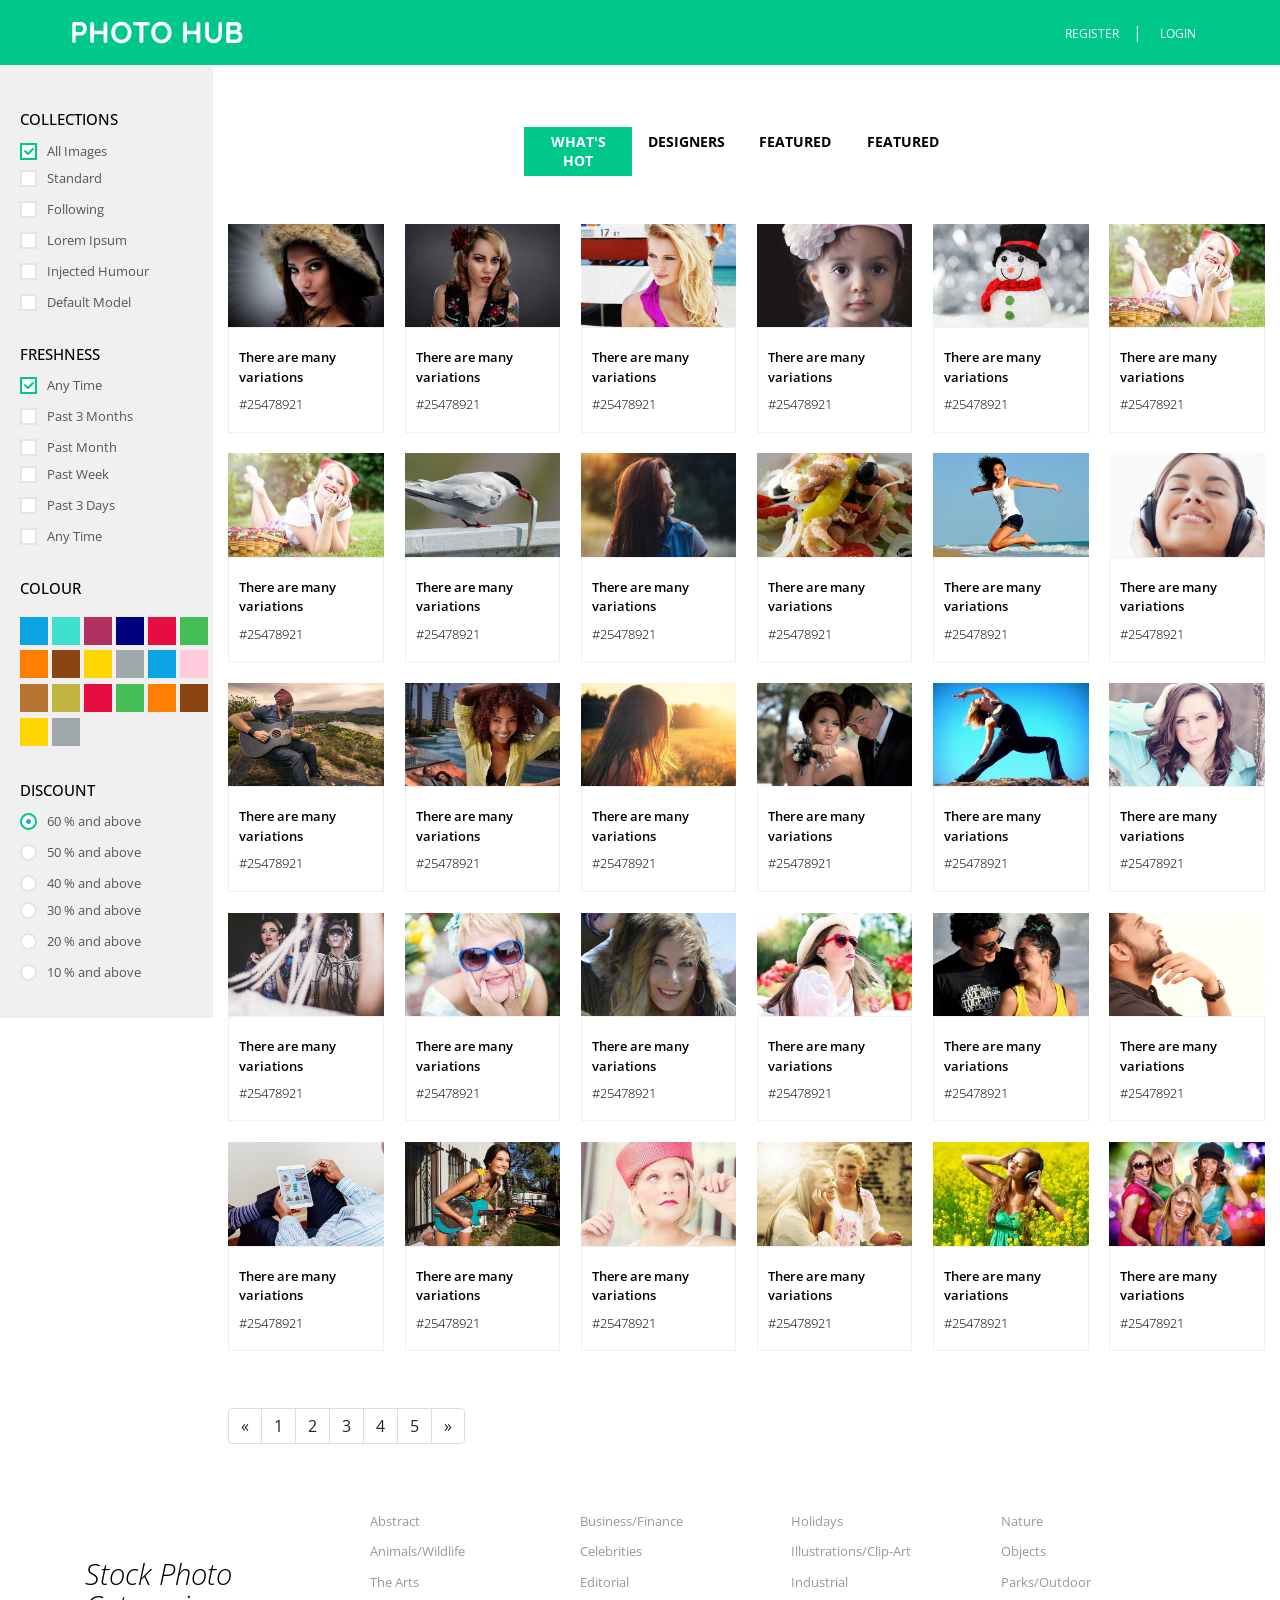
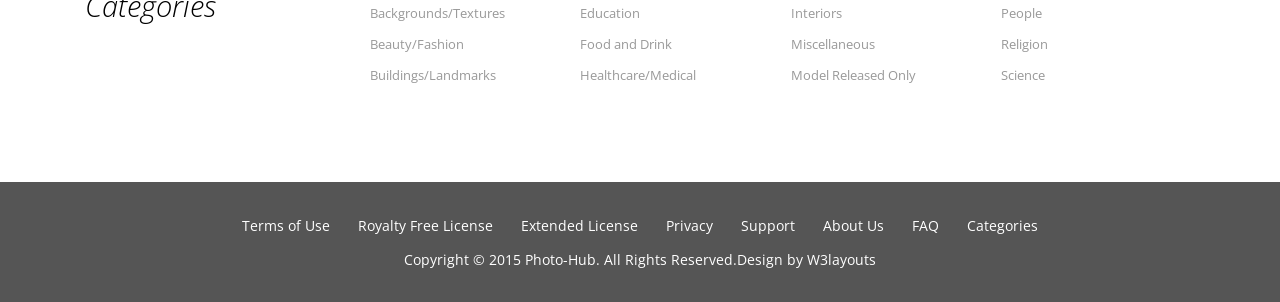
<file: WebContent/stock.html>
<!--A Design by W3layouts
Author: W3layout
Author URL: http://w3layouts.com
License: Creative Commons Attribution 3.0 Unported
License URL: http://creativecommons.org/licenses/by/3.0/
-->
<!DOCTYPE HTML>
<html>
<head>
<title>Photo-Hub an Photo Gallery Category Flat Bootstarp responsive Website Template| Stock :: w3layouts</title>
<meta name="viewport" content="width=device-width, initial-scale=1">
<meta http-equiv="Content-Type" content="text/html; charset=utf-8" />
<meta name="keywords" content="Photo-Hub Responsive web template, Bootstrap Web Templates, Flat Web Templates, Andriod Compatible web template, 
Smartphone Compatible web template, free webdesigns for Nokia, Samsung, LG, SonyErricsson, Motorola web design" />
<script type="application/x-javascript"> addEventListener("load", function() { setTimeout(hideURLbar, 0); }, false); function hideURLbar(){ window.scrollTo(0,1); } </script>
<link href="css/bootstrap.css" rel='stylesheet' type='text/css' />
<!-- jQuery (necessary for Bootstrap's JavaScript plugins) -->
<!-- Custom Theme files -->
<link href="css/style.css" rel='stylesheet' type='text/css' />
<!-- Custom Theme files -->
<!--webfont-->
<link href='http://fonts.googleapis.com/css?family=Quicksand:300,400,700' rel='stylesheet' type='text/css'>
<link href='http://fonts.googleapis.com/css?family=Open+Sans:300,400,600,700,800' rel='stylesheet' type='text/css'>
<script type="text/javascript" src="js/jquery-1.11.1.min.js"></script>
<script src="js/easyResponsiveTabs.js" type="text/javascript"></script>
    <script type="text/javascript">
	    $(document).ready(function () {
	        $('#horizontalTab').easyResponsiveTabs({
	            type: 'default', //Types: default, vertical, accordion           
	            width: 'auto', //auto or any width like 600px
	            fit: true   // 100% fit in a container
	        });
	    });
    </script>	
<script src="js/menu_jquery.js"></script>    
</head>
<body>
	<div class="header">	
      <div class="container"> 
  	     <div class="logo">
			<h1><a href="index.html">Photo Hub</a></h1>
		 </div>
		 <div class="top_right">
		   <ul>
			<li><a href="register.html">Register</a></li>|
			<li class="login" >
				 <div id="loginContainer"><a href="#" id="loginButton"><span>Login</span></a>
					  <div id="loginBox">                
						  <form id="loginForm">
			                <fieldset id="body">
			                	<fieldset>
			                          <label for="email">Email Address</label>
			                          <input type="text" name="email" id="email">
			                    </fieldset>
			                    <fieldset>
			                            <label for="password">Password</label>
			                            <input type="password" name="password" id="password">
			                     </fieldset>
			                    <input type="submit" id="login" value="Sign in">
			                	<label for="checkbox"><input type="checkbox" id="checkbox"> <i>Remember me</i></label>
			            	</fieldset>
			                 <span><a href="#">Forgot your password?</a></span>
						   </form>
				        </div>
			      </div>
			  </li>
		   </ul>
	     </div>
		 <div class="clearfix"></div>
		</div>
	</div>
	<div class="stock_box">
	 <div class="col-md-2 stock_left">
	   <div class="w_sidebar">
		<section class="sky-form">
		   <h4>Collections</h4>
			 <div class="col col-4">
				<label class="checkbox"><input type="checkbox" name="checkbox" checked=""><i></i>All images</label>
			 </div><div class="col col-4">
			    <label class="checkbox"><input type="checkbox" name="checkbox"><i></i>Standard</label>
				<label class="checkbox"><input type="checkbox" name="checkbox"><i></i>Following</label>
				<label class="checkbox"><input type="checkbox" name="checkbox"><i></i>Lorem Ipsum</label>
				<label class="checkbox"><input type="checkbox" name="checkbox"><i></i>Injected humour</label>
				<label class="checkbox"><input type="checkbox" name="checkbox"><i></i>Default model </label>
			</div>
		</section>
		<section class="sky-form">
			<h4>Freshness</h4>
			<div class="col col-4">
				<label class="checkbox"><input type="checkbox" name="checkbox" checked=""><i></i>Any time</label>
				<label class="checkbox"><input type="checkbox" name="checkbox"><i></i>Past 3 months</label>
				<label class="checkbox"><input type="checkbox" name="checkbox"><i></i>Past month</label>
			</div><div class="col col-4">
				<label class="checkbox"><input type="checkbox" name="checkbox"><i></i>Past week</label>
				<label class="checkbox"><input type="checkbox" name="checkbox"><i></i>Past 3 days</label>
				<label class="checkbox"><input type="checkbox" name="checkbox"><i></i>Any time</label>
			</div>
		</section>
		<section class="sky-form">
			<h4>colour</h4>
			<ul class="w_nav2">
				<li><a class="color1" href="#"></a></li>
				<li><a class="color2" href="#"></a></li>
				<li><a class="color3" href="#"></a></li>
				<li><a class="color4" href="#"></a></li>
				<li><a class="color5" href="#"></a></li>
				<li><a class="color6" href="#"></a></li>
				<li><a class="color7" href="#"></a></li>
				<li><a class="color8" href="#"></a></li>
				<li><a class="color9" href="#"></a></li>
				<li><a class="color10" href="#"></a></li>
				<li><a class="color12" href="#"></a></li>
				<li><a class="color13" href="#"></a></li>
				<li><a class="color14" href="#"></a></li>
				<li><a class="color15" href="#"></a></li>
				<li><a class="color5" href="#"></a></li>
				<li><a class="color6" href="#"></a></li>
				<li><a class="color7" href="#"></a></li>
				<li><a class="color8" href="#"></a></li>
				<li><a class="color9" href="#"></a></li>
				<li><a class="color10" href="#"></a></li>
			</ul>
		</section>
		<section class="sky-form">
			<h4>discount</h4>
			<div class="col col-4">
				<label class="radio"><input type="radio" name="radio" checked=""><i></i>60 % and above</label>
				<label class="radio"><input type="radio" name="radio"><i></i>50 % and above</label>
				<label class="radio"><input type="radio" name="radio"><i></i>40 % and above</label>
			</div><div class="col col-4">
				<label class="radio"><input type="radio" name="radio"><i></i>30 % and above</label>
				<label class="radio"><input type="radio" name="radio"><i></i>20 % and above</label>
				<label class="radio"><input type="radio" name="radio"><i></i>10 % and above</label>
			</div>						
		</section>
	   </div>
      </div>
	  <div class="col-md-10 sap_tabs">	
	       <div id="horizontalTab" style="display: block; width: 100%; margin: 0px;">
			  <ul class="resp-tabs-list">
			  	  <li class="resp-tab-item" aria-controls="tab_item-0" role="tab"><span>What's Hot</span></li>
				  <li class="resp-tab-item" aria-controls="tab_item-1" role="tab"><span>Designers</span></li>
				  <li class="resp-tab-item" aria-controls="tab_item-2" role="tab"><span>Featured</span></li>
				  <li class="resp-tab-item" aria-controls="tab_item-3" role="tab"><span>Featured</span></li>
				  <div class="clearfix"></div>
			  </ul>				  	 
				<div class="resp-tabs-container">
				   <div class="tab-1 resp-tab-content" aria-labelledby="tab_item-0">
						<ul class="tab_img">
						  <li><a href="single.html">
							 <img src="images/pic1.jpg" class="img-responsive" alt=""/>
						     <div class="tab_desc">
								<p>There are many variations</p>
								<h4>#25478921</h4>
							 </div>
						   </a></li>
							<li><a href="single.html">
							 <img src="images/pic2.jpg" class="img-responsive" alt=""/>
						     <div class="tab_desc">
								<p>There are many variations</p>
								<h4>#25478921</h4>
							 </div>
						   </a></li>
							<li><a href="single.html">
							 <img src="images/pic3.jpg" class="img-responsive" alt=""/>
						     <div class="tab_desc">
								<p>There are many variations</p>
								<h4>#25478921</h4>
							 </div>
						   </a></li>
						    <li><a href="single.html">
							 <img src="images/pic4.jpg" class="img-responsive" alt=""/>
						     <div class="tab_desc">
								<p>There are many variations</p>
								<h4>#25478921</h4>
							 </div>
						   </a></li>
						   <li><a href="single.html">
							 <img src="images/pic5.jpg" class="img-responsive" alt=""/>
						     <div class="tab_desc">
								<p>There are many variations</p>
								<h4>#25478921</h4>
							 </div>
						   </a></li>
						   <li class="last"><a href="single.html">
							 <img src="images/pic6.jpg" class="img-responsive" alt=""/>
						     <div class="tab_desc">
								<p>There are many variations</p>
								<h4>#25478921</h4>
							 </div>
						   </a></li>
						   <li><a href="single.html">
							 <img src="images/pic6.jpg" class="img-responsive" alt=""/>
						     <div class="tab_desc">
								<p>There are many variations</p>
								<h4>#25478921</h4>
							 </div>
						   </a></li>
						   <li><a href="single.html">
							 <img src="images/pic7.jpg" class="img-responsive" alt=""/>
						     <div class="tab_desc">
								<p>There are many variations</p>
								<h4>#25478921</h4>
							 </div>
						   </a></li>
						   <li><a href="single.html">
							 <img src="images/pic8.jpg" class="img-responsive" alt=""/>
						     <div class="tab_desc">
								<p>There are many variations</p>
								<h4>#25478921</h4>
							 </div>
						   </a></li>
						   <li><a href="single.html">
							 <img src="images/pic9.jpg" class="img-responsive" alt=""/>
						     <div class="tab_desc">
								<p>There are many variations</p>
								<h4>#25478921</h4>
							 </div>
						   </a></li>
						   <li><a href="single.html">
							 <img src="images/pic10.jpg" class="img-responsive" alt=""/>
						     <div class="tab_desc">
								<p>There are many variations</p>
								<h4>#25478921</h4>
							 </div>
						   </a></li>
						   <li class="last"><a href="single.html">
							 <img src="images/pic11.jpg" class="img-responsive" alt=""/>
						     <div class="tab_desc">
								<p>There are many variations</p>
								<h4>#25478921</h4>
							 </div>
						   </a></li>
						   <li><a href="single.html">
							 <img src="images/pic12.jpg" class="img-responsive" alt=""/>
						     <div class="tab_desc">
								<p>There are many variations</p>
								<h4>#25478921</h4>
							 </div>
						   </a></li>
						   <li><a href="single.html">
							 <img src="images/pic13.jpg" class="img-responsive" alt=""/>
						     <div class="tab_desc">
								<p>There are many variations</p>
								<h4>#25478921</h4>
							 </div>
						   </a></li>
						   <li><a href="single.html">
							 <img src="images/pic14.jpg" class="img-responsive" alt=""/>
						     <div class="tab_desc">
								<p>There are many variations</p>
								<h4>#25478921</h4>
							 </div>
						   </a></li>
						   <li><a href="single.html">
							 <img src="images/pic15.jpg" class="img-responsive" alt=""/>
						     <div class="tab_desc">
								<p>There are many variations</p>
								<h4>#25478921</h4>
							 </div>
						   </a></li>
						   <li><a href="single.html">
							 <img src="images/pic16.jpg" class="img-responsive" alt=""/>
						     <div class="tab_desc">
								<p>There are many variations</p>
								<h4>#25478921</h4>
							 </div>
						   </a></li>
						   <li class="last"><a href="single.html">
							 <img src="images/pic17.jpg" class="img-responsive" alt=""/>
						     <div class="tab_desc">
								<p>There are many variations</p>
								<h4>#25478921</h4>
							 </div>
						   </a></li>
						   <li><a href="single.html">
							 <img src="images/pic18.jpg" class="img-responsive" alt=""/>
						     <div class="tab_desc">
								<p>There are many variations</p>
								<h4>#25478921</h4>
							 </div>
						   </a></li>
						   <li><a href="single.html">
							 <img src="images/pic19.jpg" class="img-responsive" alt=""/>
						     <div class="tab_desc">
								<p>There are many variations</p>
								<h4>#25478921</h4>
							 </div>
						   </a></li>
						   <li><a href="single.html">
							 <img src="images/pic20.jpg" class="img-responsive" alt=""/>
						     <div class="tab_desc">
								<p>There are many variations</p>
								<h4>#25478921</h4>
							 </div>
						   </a></li>
						   <li><a href="single.html">
							 <img src="images/pic21.jpg" class="img-responsive" alt=""/>
						     <div class="tab_desc">
								<p>There are many variations</p>
								<h4>#25478921</h4>
							 </div>
						   </a></li>
						   <li><a href="single.html">
							 <img src="images/pic22.jpg" class="img-responsive" alt=""/>
						     <div class="tab_desc">
								<p>There are many variations</p>
								<h4>#25478921</h4>
							 </div>
						   </a></li>
						   <li class="last"><a href="single.html">
							 <img src="images/pic23.jpg" class="img-responsive" alt=""/>
						     <div class="tab_desc">
								<p>There are many variations</p>
								<h4>#25478921</h4>
							 </div>
						   </a></li>
						   <li><a href="single.html">
							 <img src="images/pic24.jpg" class="img-responsive" alt=""/>
						     <div class="tab_desc">
								<p>There are many variations</p>
								<h4>#25478921</h4>
							 </div>
						   </a></li>
						   <li><a href="single.html">
							 <img src="images/pic25.jpg" class="img-responsive" alt=""/>
						     <div class="tab_desc">
								<p>There are many variations</p>
								<h4>#25478921</h4>
							 </div>
						   </a></li>
						   <li><a href="single.html">
							 <img src="images/pic26.jpg" class="img-responsive" alt=""/>
						     <div class="tab_desc">
								<p>There are many variations</p>
								<h4>#25478921</h4>
							 </div>
						   </a></li>
						   <li><a href="single.html">
							 <img src="images/pic27.jpg" class="img-responsive" alt=""/>
						     <div class="tab_desc">
								<p>There are many variations</p>
								<h4>#25478921</h4>
							 </div>
						   </a></li>
						   <li><a href="single.html">
							 <img src="images/pic28.jpg" class="img-responsive" alt=""/>
						     <div class="tab_desc">
								<p>There are many variations</p>
								<h4>#25478921</h4>
							 </div>
						   </a></li>
						   <li class="last"><a href="single.html">
							 <img src="images/pic29.jpg" class="img-responsive" alt=""/>
						     <div class="tab_desc">
								<p>There are many variations</p>
								<h4>#25478921</h4>
							 </div>
						   </a></li>
						   <div class="clearfix"></div>
						</ul>
				     </div>	
				     <div class="tab-1 resp-tab-content" aria-labelledby="tab_item-1">
						<ul class="tab_img">
						  <li><a href="single.html">
							 <img src="images/pic30.jpg" class="img-responsive" alt=""/>
						     <div class="tab_desc">
								<p>There are many variations</p>
								<h4>#25478921</h4>
							 </div>
						   </a></li>
						   <li><a href="single.html">
							 <img src="images/pic31.jpg" class="img-responsive" alt=""/>
						     <div class="tab_desc">
								<p>There are many variations</p>
								<h4>#25478921</h4>
							 </div>
						   </a></li>
							<li><a href="single.html">
							 <img src="images/pic32.jpg" class="img-responsive" alt=""/>
						     <div class="tab_desc">
								<p>There are many variations</p>
								<h4>#25478921</h4>
							 </div>
						   </a></li>
						    <li><a href="single.html">
							 <img src="images/pic33.jpg" class="img-responsive" alt=""/>
						     <div class="tab_desc">
								<p>There are many variations</p>
								<h4>#25478921</h4>
							 </div>
						   </a></li>
						   <li><a href="single.html">
							 <img src="images/pic34.jpg" class="img-responsive" alt=""/>
						     <div class="tab_desc">
								<p>There are many variations</p>
								<h4>#25478921</h4>
							 </div>
						   </a></li>
						   <li class="last"><a href="single.html">
							 <img src="images/pic35.jpg" class="img-responsive" alt=""/>
						     <div class="tab_desc">
								<p>There are many variations</p>
								<h4>#25478921</h4>
							 </div>
						   </a></li>
						   <li><a href="single.html">
							 <img src="images/pic36.jpg" class="img-responsive" alt=""/>
						     <div class="tab_desc">
								<p>There are many variations</p>
								<h4>#25478921</h4>
							 </div>
						   </a></li>
						   <li><a href="single.html">
							 <img src="images/pic37.jpg" class="img-responsive" alt=""/>
						     <div class="tab_desc">
								<p>There are many variations</p>
								<h4>#25478921</h4>
							 </div>
						   </a></li>
						   <li><a href="single.html">
							 <img src="images/pic38.jpg" class="img-responsive" alt=""/>
						     <div class="tab_desc">
								<p>There are many variations</p>
								<h4>#25478921</h4>
							 </div>
						   </a></li>
						   <li><a href="single.html">
							 <img src="images/pic39.jpg" class="img-responsive" alt=""/>
						     <div class="tab_desc">
								<p>There are many variations</p>
								<h4>#25478921</h4>
							 </div>
						   </a></li>
						   <li><a href="single.html">
							 <img src="images/pic10.jpg" class="img-responsive" alt=""/>
						     <div class="tab_desc">
								<p>There are many variations</p>
								<h4>#25478921</h4>
							 </div>
						   </a></li>
						   <li class="last"><a href="single.html">
							 <img src="images/pic11.jpg" class="img-responsive" alt=""/>
						     <div class="tab_desc">
								<p>There are many variations</p>
								<h4>#25478921</h4>
							 </div>
						   </a></li>
						   <li><a href="single.html">
							 <img src="images/pic12.jpg" class="img-responsive" alt=""/>
						     <div class="tab_desc">
								<p>There are many variations</p>
								<h4>#25478921</h4>
							 </div>
						   </a></li>
						   <li><a href="single.html">
							 <img src="images/pic13.jpg" class="img-responsive" alt=""/>
						     <div class="tab_desc">
								<p>There are many variations</p>
								<h4>#25478921</h4>
							 </div>
						   </a></li>
						   <li><a href="single.html">
							 <img src="images/pic14.jpg" class="img-responsive" alt=""/>
						     <div class="tab_desc">
								<p>There are many variations</p>
								<h4>#25478921</h4>
							 </div>
						   </a></li>
						   <li><a href="single.html">
							 <img src="images/pic15.jpg" class="img-responsive" alt=""/>
						     <div class="tab_desc">
								<p>There are many variations</p>
								<h4>#25478921</h4>
							 </div>
						   </a></li>
						   <li><a href="single.html">
							 <img src="images/pic16.jpg" class="img-responsive" alt=""/>
						     <div class="tab_desc">
								<p>There are many variations</p>
								<h4>#25478921</h4>
							 </div>
						   </a></li>
						   <li class="last"><a href="single.html">
							 <img src="images/pic17.jpg" class="img-responsive" alt=""/>
						     <div class="tab_desc">
								<p>There are many variations</p>
								<h4>#25478921</h4>
							 </div>
						   </a></li>
						   <li><a href="single.html">
							 <img src="images/pic18.jpg" class="img-responsive" alt=""/>
						     <div class="tab_desc">
								<p>There are many variations</p>
								<h4>#25478921</h4>
							 </div>
						   </a></li>
						   <li><a href="single.html">
							 <img src="images/pic19.jpg" class="img-responsive" alt=""/>
						     <div class="tab_desc">
								<p>There are many variations</p>
								<h4>#25478921</h4>
							 </div>
						   </a></li>
						   <li><a href="single.html">
							 <img src="images/pic20.jpg" class="img-responsive" alt=""/>
						     <div class="tab_desc">
								<p>There are many variations</p>
								<h4>#25478921</h4>
							 </div>
						   </a></li>
						   <li><a href="single.html">
							 <img src="images/pic21.jpg" class="img-responsive" alt=""/>
						     <div class="tab_desc">
								<p>There are many variations</p>
								<h4>#25478921</h4>
							 </div>
						   </a></li>
						   <li><a href="single.html">
							 <img src="images/pic22.jpg" class="img-responsive" alt=""/>
						     <div class="tab_desc">
								<p>There are many variations</p>
								<h4>#25478921</h4>
							 </div>
						   </a></li>
						   <li class="last"><a href="single.html">
							 <img src="images/pic23.jpg" class="img-responsive" alt=""/>
						     <div class="tab_desc">
								<p>There are many variations</p>
								<h4>#25478921</h4>
							 </div>
						   </a></li>
						   <li><a href="single.html">
							 <img src="images/pic24.jpg" class="img-responsive" alt=""/>
						     <div class="tab_desc">
								<p>There are many variations</p>
								<h4>#25478921</h4>
							 </div>
						   </a></li>
						   <li><a href="single.html">
							 <img src="images/pic25.jpg" class="img-responsive" alt=""/>
						     <div class="tab_desc">
								<p>There are many variations</p>
								<h4>#25478921</h4>
							 </div>
						   </a></li>
						   <li><a href="single.html">
							 <img src="images/pic26.jpg" class="img-responsive" alt=""/>
						     <div class="tab_desc">
								<p>There are many variations</p>
								<h4>#25478921</h4>
							 </div>
						   </a></li>
						   <li><a href="single.html">
							 <img src="images/pic27.jpg" class="img-responsive" alt=""/>
						     <div class="tab_desc">
								<p>There are many variations</p>
								<h4>#25478921</h4>
							 </div>
						   </a></li>
						   <li><a href="single.html">
							 <img src="images/pic28.jpg" class="img-responsive" alt=""/>
						     <div class="tab_desc">
								<p>There are many variations</p>
								<h4>#25478921</h4>
							 </div>
						   </a></li>
						   <li class="last"><a href="single.html">
							 <img src="images/pic29.jpg" class="img-responsive" alt=""/>
						     <div class="tab_desc">
								<p>There are many variations</p>
								<h4>#25478921</h4>
							 </div>
						   </a></li>
						   <div class="clearfix"></div>
						</ul>
				     </div>	
				     <div class="tab-1 resp-tab-content" aria-labelledby="tab_item-2">
						<ul class="tab_img">
						  <li><a href="single.html">
							 <img src="images/pic40.jpg" class="img-responsive" alt=""/>
						     <div class="tab_desc">
								<p>There are many variations</p>
								<h4>#25478921</h4>
							 </div>
						   </a></li>
							<li><a href="single.html">
							 <img src="images/pic2.jpg" class="img-responsive" alt=""/>
						     <div class="tab_desc">
								<p>There are many variations</p>
								<h4>#25478921</h4>
							 </div>
						   </a></li>
							<li><a href="single.html">
							 <img src="images/pic3.jpg" class="img-responsive" alt=""/>
						     <div class="tab_desc">
								<p>There are many variations</p>
								<h4>#25478921</h4>
							 </div>
						   </a></li>
						    <li><a href="single.html">
							 <img src="images/pic4.jpg" class="img-responsive" alt=""/>
						     <div class="tab_desc">
								<p>There are many variations</p>
								<h4>#25478921</h4>
							 </div>
						   </a></li>
						   <li><a href="single.html">
							 <img src="images/pic5.jpg" class="img-responsive" alt=""/>
						     <div class="tab_desc">
								<p>There are many variations</p>
								<h4>#25478921</h4>
							 </div>
						   </a></li>
						   <li class="last"><a href="single.html">
							 <img src="images/pic6.jpg" class="img-responsive" alt=""/>
						     <div class="tab_desc">
								<p>There are many variations</p>
								<h4>#25478921</h4>
							 </div>
						   </a></li>
						   <li><a href="single.html">
							 <img src="images/pic6.jpg" class="img-responsive" alt=""/>
						     <div class="tab_desc">
								<p>There are many variations</p>
								<h4>#25478921</h4>
							 </div>
						   </a></li>
						   <li><a href="single.html">
							 <img src="images/pic7.jpg" class="img-responsive" alt=""/>
						     <div class="tab_desc">
								<p>There are many variations</p>
								<h4>#25478921</h4>
							 </div>
						   </a></li>
						   <li><a href="single.html">
							 <img src="images/pic8.jpg" class="img-responsive" alt=""/>
						     <div class="tab_desc">
								<p>There are many variations</p>
								<h4>#25478921</h4>
							 </div>
						   </a></li>
						   <li><a href="single.html">
							 <img src="images/pic9.jpg" class="img-responsive" alt=""/>
						     <div class="tab_desc">
								<p>There are many variations</p>
								<h4>#25478921</h4>
							 </div>
						   </a></li>
						   <li><a href="single.html">
							 <img src="images/pic10.jpg" class="img-responsive" alt=""/>
						     <div class="tab_desc">
								<p>There are many variations</p>
								<h4>#25478921</h4>
							 </div>
						   </a></li>
						   <li class="last"><a href="single.html">
							 <img src="images/pic11.jpg" class="img-responsive" alt=""/>
						     <div class="tab_desc">
								<p>There are many variations</p>
								<h4>#25478921</h4>
							 </div>
						   </a></li>
						   <li><a href="single.html">
							 <img src="images/pic12.jpg" class="img-responsive" alt=""/>
						     <div class="tab_desc">
								<p>There are many variations</p>
								<h4>#25478921</h4>
							 </div>
						   </a></li>
						   <li><a href="single.html">
							 <img src="images/pic13.jpg" class="img-responsive" alt=""/>
						     <div class="tab_desc">
								<p>There are many variations</p>
								<h4>#25478921</h4>
							 </div>
						   </a></li>
						   <li><a href="single.html">
							 <img src="images/pic14.jpg" class="img-responsive" alt=""/>
						     <div class="tab_desc">
								<p>There are many variations</p>
								<h4>#25478921</h4>
							 </div>
						   </a></li>
						   <li><a href="single.html">
							 <img src="images/pic15.jpg" class="img-responsive" alt=""/>
						     <div class="tab_desc">
								<p>There are many variations</p>
								<h4>#25478921</h4>
							 </div>
						   </a></li>
						   <li><a href="single.html">
							 <img src="images/pic16.jpg" class="img-responsive" alt=""/>
						     <div class="tab_desc">
								<p>There are many variations</p>
								<h4>#25478921</h4>
							 </div>
						   </a></li>
						   <li class="last"><a href="single.html">
							 <img src="images/pic17.jpg" class="img-responsive" alt=""/>
						     <div class="tab_desc">
								<p>There are many variations</p>
								<h4>#25478921</h4>
							 </div>
						   </a></li>
						   <li><a href="single.html">
							 <img src="images/pic18.jpg" class="img-responsive" alt=""/>
						     <div class="tab_desc">
								<p>There are many variations</p>
								<h4>#25478921</h4>
							 </div>
						   </a></li>
						   <li><a href="single.html">
							 <img src="images/pic19.jpg" class="img-responsive" alt=""/>
						     <div class="tab_desc">
								<p>There are many variations</p>
								<h4>#25478921</h4>
							 </div>
						   </a></li>
						   <li><a href="single.html">
							 <img src="images/pic41.jpg" class="img-responsive" alt=""/>
						     <div class="tab_desc">
								<p>There are many variations</p>
								<h4>#25478921</h4>
							 </div>
						   </a></li>
						   <li><a href="single.html">
							 <img src="images/pic21.jpg" class="img-responsive" alt=""/>
						     <div class="tab_desc">
								<p>There are many variations</p>
								<h4>#25478921</h4>
							 </div>
						   </a></li>
						   <li><a href="single.html">
							 <img src="images/pic22.jpg" class="img-responsive" alt=""/>
						     <div class="tab_desc">
								<p>There are many variations</p>
								<h4>#25478921</h4>
							 </div>
						   </a></li>
						   <li class="last"><a href="single.html">
							 <img src="images/pic23.jpg" class="img-responsive" alt=""/>
						     <div class="tab_desc">
								<p>There are many variations</p>
								<h4>#25478921</h4>
							 </div>
						   </a></li>
						   <li><a href="single.html">
							 <img src="images/pic24.jpg" class="img-responsive" alt=""/>
						     <div class="tab_desc">
								<p>There are many variations</p>
								<h4>#25478921</h4>
							 </div>
						   </a></li>
						   <li><a href="single.html">
							 <img src="images/pic25.jpg" class="img-responsive" alt=""/>
						     <div class="tab_desc">
								<p>There are many variations</p>
								<h4>#25478921</h4>
							 </div>
						   </a></li>
						   <li><a href="single.html">
							 <img src="images/pic26.jpg" class="img-responsive" alt=""/>
						     <div class="tab_desc">
								<p>There are many variations</p>
								<h4>#25478921</h4>
							 </div>
						   </a></li>
						   <li><a href="single.html">
							 <img src="images/pic27.jpg" class="img-responsive" alt=""/>
						     <div class="tab_desc">
								<p>There are many variations</p>
								<h4>#25478921</h4>
							 </div>
						   </a></li>
						   <li><a href="single.html">
							 <img src="images/pic28.jpg" class="img-responsive" alt=""/>
						     <div class="tab_desc">
								<p>There are many variations</p>
								<h4>#25478921</h4>
							 </div>
						   </a></li>
						   <li class="last"><a href="single.html">
							 <img src="images/pic29.jpg" class="img-responsive" alt=""/>
						     <div class="tab_desc">
								<p>There are many variations</p>
								<h4>#25478921</h4>
							 </div>
						   </a></li>
						   <div class="clearfix"></div>
						</ul>
				     </div>	
				     <div class="tab-1 resp-tab-content" aria-labelledby="tab_item-3">
						<ul class="tab_img">
						  <li><a href="single.html">
							 <img src="images/pic1.jpg" class="img-responsive" alt=""/>
						     <div class="tab_desc">
								<p>There are many variations</p>
								<h4>#25478921</h4>
							 </div>
						   </a></li>
							<li><a href="single.html">
							 <img src="images/pic2.jpg" class="img-responsive" alt=""/>
						     <div class="tab_desc">
								<p>There are many variations</p>
								<h4>#25478921</h4>
							 </div>
						   </a></li>
							<li><a href="single.html">
							 <img src="images/pic42.jpg" class="img-responsive" alt=""/>
						     <div class="tab_desc">
								<p>There are many variations</p>
								<h4>#25478921</h4>
							 </div>
						   </a></li>
						    <li><a href="single.html">
							 <img src="images/pic4.jpg" class="img-responsive" alt=""/>
						     <div class="tab_desc">
								<p>There are many variations</p>
								<h4>#25478921</h4>
							 </div>
						   </a></li>
						   <li><a href="single.html">
							 <img src="images/pic5.jpg" class="img-responsive" alt=""/>
						     <div class="tab_desc">
								<p>There are many variations</p>
								<h4>#25478921</h4>
							 </div>
						   </a></li>
						   <li class="last"><a href="single.html">
							 <img src="images/pic6.jpg" class="img-responsive" alt=""/>
						     <div class="tab_desc">
								<p>There are many variations</p>
								<h4>#25478921</h4>
							 </div>
						   </a></li>
						   <li><a href="single.html">
							 <img src="images/pic6.jpg" class="img-responsive" alt=""/>
						     <div class="tab_desc">
								<p>There are many variations</p>
								<h4>#25478921</h4>
							 </div>
						   </a></li>
						   <li><a href="single.html">
							 <img src="images/pic7.jpg" class="img-responsive" alt=""/>
						     <div class="tab_desc">
								<p>There are many variations</p>
								<h4>#25478921</h4>
							 </div>
						   </a></li>
						   <li><a href="single.html">
							 <img src="images/pic8.jpg" class="img-responsive" alt=""/>
						     <div class="tab_desc">
								<p>There are many variations</p>
								<h4>#25478921</h4>
							 </div>
						   </a></li>
						   <li><a href="single.html">
							 <img src="images/pic9.jpg" class="img-responsive" alt=""/>
						     <div class="tab_desc">
								<p>There are many variations</p>
								<h4>#25478921</h4>
							 </div>
						   </a></li>
						   <li><a href="single.html">
							 <img src="images/pic10.jpg" class="img-responsive" alt=""/>
						     <div class="tab_desc">
								<p>There are many variations</p>
								<h4>#25478921</h4>
							 </div>
						   </a></li>
						   <li class="last"><a href="single.html">
							 <img src="images/pic43.jpg" class="img-responsive" alt=""/>
						     <div class="tab_desc">
								<p>There are many variations</p>
								<h4>#25478921</h4>
							 </div>
						   </a></li>
						   <li><a href="single.html">
							 <img src="images/pic12.jpg" class="img-responsive" alt=""/>
						     <div class="tab_desc">
								<p>There are many variations</p>
								<h4>#25478921</h4>
							 </div>
						   </a></li>
						   <li><a href="single.html">
							 <img src="images/pic13.jpg" class="img-responsive" alt=""/>
						     <div class="tab_desc">
								<p>There are many variations</p>
								<h4>#25478921</h4>
							 </div>
						  </a> </li>
						   <li><a href="single.html">
							 <img src="images/pic14.jpg" class="img-responsive" alt=""/>
						     <div class="tab_desc">
								<p>There are many variations</p>
								<h4>#25478921</h4>
							 </div>
						   </a></li>
						   <li><a href="single.html">
							 <img src="images/pic15.jpg" class="img-responsive" alt=""/>
						     <div class="tab_desc">
								<p>There are many variations</p>
								<h4>#25478921</h4>
							 </div>
						   </a></li>
						   <li><a href="single.html">
							 <img src="images/pic16.jpg" class="img-responsive" alt=""/>
						     <div class="tab_desc">
								<p>There are many variations</p>
								<h4>#25478921</h4>
							 </div>
						   </a></li>
						   <li class="last"><a href="single.html">
							 <img src="images/pic17.jpg" class="img-responsive" alt=""/>
						     <div class="tab_desc">
								<p>There are many variations</p>
								<h4>#25478921</h4>
							 </div>
						   </a></li>
						   <li><a href="single.html">
							 <img src="images/pic18.jpg" class="img-responsive" alt=""/>
						     <div class="tab_desc">
								<p>There are many variations</p>
								<h4>#25478921</h4>
							 </div>
						   </a></li>
						   <li><a href="single.html">
							 <img src="images/pic19.jpg" class="img-responsive" alt=""/>
						     <div class="tab_desc">
								<p>There are many variations</p>
								<h4>#25478921</h4>
							 </div>
						   </a></li>
						   <li><a href="single.html">
							 <img src="images/pic20.jpg" class="img-responsive" alt=""/>
						     <div class="tab_desc">
								<p>There are many variations</p>
								<h4>#25478921</h4>
							 </div>
						   </a></li>
						   <li><a href="single.html">
							 <img src="images/pic21.jpg" class="img-responsive" alt=""/>
						     <div class="tab_desc">
								<p>There are many variations</p>
								<h4>#25478921</h4>
							 </div>
						   </a></li>
						   <li><a href="single.html">
							 <img src="images/pic22.jpg" class="img-responsive" alt=""/>
						     <div class="tab_desc">
								<p>There are many variations</p>
								<h4>#25478921</h4>
							 </div>
						   </a></li>
						   <li class="last"><a href="single.html">
							 <img src="images/pic23.jpg" class="img-responsive" alt=""/>
						     <div class="tab_desc">
								<p>There are many variations</p>
								<h4>#25478921</h4>
							 </div>
						   </a></li>
						   <li><a href="single.html">
							 <img src="images/pic24.jpg" class="img-responsive" alt=""/>
						     <div class="tab_desc">
								<p>There are many variations</p>
								<h4>#25478921</h4>
							 </div>
						   </a></li>
						   <li><a href="single.html">
							 <img src="images/pic25.jpg" class="img-responsive" alt=""/>
						     <div class="tab_desc">
								<p>There are many variations</p>
								<h4>#25478921</h4>
							 </div>
						   </a></li>
						   <li><a href="single.html">
							 <img src="images/pic26.jpg" class="img-responsive" alt=""/>
						     <div class="tab_desc">
								<p>There are many variations</p>
								<h4>#25478921</h4>
							 </div>
						   </a></li>
						   <li><a href="single.html">
							 <img src="images/pic27.jpg" class="img-responsive" alt=""/>
						     <div class="tab_desc">
								<p>There are many variations</p>
								<h4>#25478921</h4>
							 </div>
						   </a></li>
						   <li><a href="single.html">
							 <img src="images/pic28.jpg" class="img-responsive" alt=""/>
						     <div class="tab_desc">
								<p>There are many variations</p>
								<h4>#25478921</h4>
							 </div>
						   </a></li>
						   <li class="last"><a href="single.html">
							 <img src="images/pic29.jpg" class="img-responsive" alt=""/>
						     <div class="tab_desc">
								<p>There are many variations</p>
								<h4>#25478921</h4>
							 </div>
						   </a></li>
						   <div class="clearfix"></div>
						</ul>
				   </div>		        					 	        					 
			  </div>	
           </div>
           <ul class="pagination">
	        <li>
	          <a href="#" aria-label="Previous">
	            <span aria-hidden="true">«</span>
	          </a>
	        </li>
	        <li><a href="#">1</a></li>
	        <li><a href="#">2</a></li>
	        <li><a href="#">3</a></li>
	        <li><a href="#">4</a></li>
	        <li><a href="#">5</a></li>
	        <li>
	          <a href="#" aria-label="Next">
	            <span aria-hidden="true">»</span>
	          </a>
	        </li>
         </ul>
       </div>
       <div class="clearfix"> </div>
    </div>
	<div class="grid_2">
		<div class="container"> 
			<div class="col-md-3 col_2">
				<h3>Stock Photo<br>Categories</h3>
			</div>
			<div class="col-md-9 col_5">
				<div class="col_1_of_5 span_1_of_5">
					<ul class="list1">
					    <li><a href="stock.html">Abstract</a></li>
			            <li><a href="stock.html">Animals/Wildlife</a></li>
			            <li><a href="stock.html">The Arts</a></li>
			            <li><a href="stock.html">Backgrounds/Textures</a></li>
			            <li><a href="stock.html">Beauty/Fashion</a></li>
			            <li><a href="stock.html">Buildings/Landmarks</a></li>
		            </ul>
				</div>
				<div class="col_1_of_5 span_1_of_5">
					<ul class="list1">
					    <li><a href="stock.html">Business/Finance</a></li>
			            <li><a href="stock.html">Celebrities</a></li>
			            <li><a href="stock.html">Editorial</a></li>
			            <li><a href="stock.html">Education</a></li>
			            <li><a href="stock.html">Food and Drink</a></li>
			            <li><a href="stock.html">Healthcare/Medical</a></li>
		            </ul>
				</div>
				<div class="col_1_of_5 span_1_of_5">
					<ul class="list1">
					    <li><a href="stock.html">Holidays</a></li>
			            <li><a href="stock.html">Illustrations/Clip-Art</a></li>
			            <li><a href="stock.html">Industrial</a></li>
			            <li><a href="stock.html">Interiors</a></li>
			            <li><a href="stock.html">Miscellaneous</a></li>
			            <li><a href="stock.html">Model Released Only</a></li>
		            </ul>
				</div>
				<div class="col_1_of_5 span_1_of_5">
					<ul class="list1">
					    <li><a href="stock.html">Nature</a></li>
			            <li><a href="stock.html">Objects</a></li>
			            <li><a href="stock.html">Parks/Outdoor</a></li>
			            <li><a href="stock.html">People</a></li>
			            <li><a href="stock.html">Religion</a></li>
			            <li><a href="stock.html">Science</a></li>
		            </ul>
				</div>
				<div class="clearfix"></div>
			</div>
			<div class="clearfix"> </div>
		</div>
	</div>
	<div class="grid_3">
	  <div class="container">
	  	 <ul id="footer-links">
			<li><a href="#">Terms of Use</a></li>
			<li><a href="#">Royalty Free License</a></li>
			<li><a href="#">Extended License</a></li>
			<li><a href="#">Privacy</a></li>
			<li><a href="support.html">Support</a></li>
			<li><a href="about.html">About Us</a></li>
			<li><a href="faq.html">FAQ</a></li>
			<li><a href="#">Categories</a></li>
         </ul>
         <p>Copyright © 2015 Photo-Hub. All Rights Reserved.Design by <a href="http://w3layouts.com/" target="_blank">W3layouts</a> </p>
	  </div>
	</div>
</body>
</html>
</file>
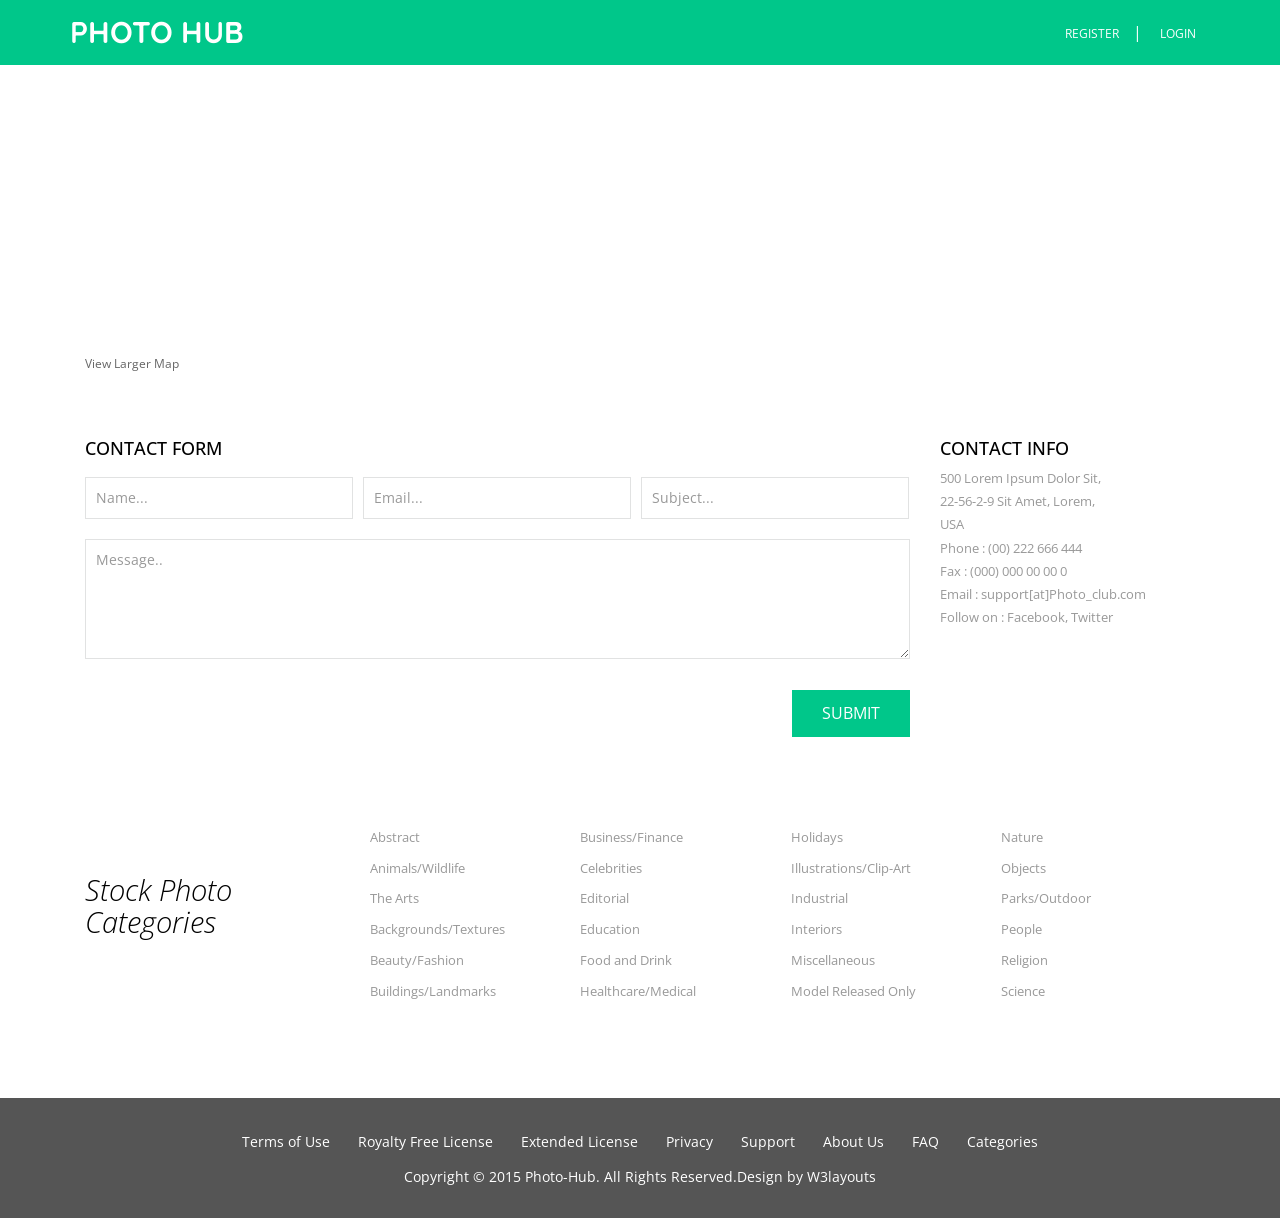
<file: WebContent/support.html>
<!--A Design by W3layouts
Author: W3layout
Author URL: http://w3layouts.com
License: Creative Commons Attribution 3.0 Unported
License URL: http://creativecommons.org/licenses/by/3.0/
-->
<!DOCTYPE HTML>
<html>
<head>
<title>Photo-Hub an Photo Gallery Category Flat Bootstarp responsive Website Template| Support :: w3layouts</title>
<meta name="viewport" content="width=device-width, initial-scale=1">
<meta http-equiv="Content-Type" content="text/html; charset=utf-8" />
<meta name="keywords" content="Photo-Hub Responsive web template, Bootstrap Web Templates, Flat Web Templates, Andriod Compatible web template, 
Smartphone Compatible web template, free webdesigns for Nokia, Samsung, LG, SonyErricsson, Motorola web design" />
<script type="application/x-javascript"> addEventListener("load", function() { setTimeout(hideURLbar, 0); }, false); function hideURLbar(){ window.scrollTo(0,1); } </script>
<link href="css/bootstrap.css" rel='stylesheet' type='text/css' />
<!-- jQuery (necessary for Bootstrap's JavaScript plugins) -->
<!-- Custom Theme files -->
<link href="css/style.css" rel='stylesheet' type='text/css' />
<!-- Custom Theme files -->
<!--webfont-->
<link href='http://fonts.googleapis.com/css?family=Quicksand:300,400,700' rel='stylesheet' type='text/css'>
<link href='http://fonts.googleapis.com/css?family=Open+Sans:300,400,600,700,800' rel='stylesheet' type='text/css'>
<script type="text/javascript" src="js/jquery-1.11.1.min.js"></script>
<script src="js/menu_jquery.js"></script> 
</head>
<body>
	<div class="header">	
      <div class="container"> 
  	     <div class="logo">
			<h1><a href="index.html">Photo Hub</a></h1>
		 </div>
		 <div class="top_right">
		   <ul>
			<li><a href="register.html">Register</a></li>|
			<li class="login" >
				 <div id="loginContainer"><a href="#" id="loginButton"><span>Login</span></a>
					  <div id="loginBox">                
						  <form id="loginForm">
			                <fieldset id="body">
			                	<fieldset>
			                          <label for="email">Email Address</label>
			                          <input type="text" name="email" id="email">
			                    </fieldset>
			                    <fieldset>
			                            <label for="password">Password</label>
			                            <input type="password" name="password" id="password">
			                     </fieldset>
			                    <input type="submit" id="login" value="Sign in">
			                	<label for="checkbox"><input type="checkbox" id="checkbox"> <i>Remember me</i></label>
			            	</fieldset>
			                 <span><a href="#">Forgot your password?</a></span>
						   </form>
				        </div>
			      </div>
			  </li>
		   </ul>
	     </div>
		 <div class="clearfix"></div>
		</div>
	</div>
	<div class="register">
	  <div class="container">
	  	 <div class="map">
			<iframe width="100%" frameborder="0" scrolling="no" marginheight="0" marginwidth="0" src="https://maps.google.co.in/maps?f=q&amp;source=s_q&amp;hl=en&amp;geocode=&amp;q=Lighthouse+Point,+FL,+United+States&amp;aq=4&amp;oq=light&amp;sll=26.275636,-80.087265&amp;sspn=0.04941,0.104628&amp;ie=UTF8&amp;hq=&amp;hnear=Lighthouse+Point,+Broward,+Florida,+United+States&amp;t=m&amp;z=14&amp;ll=26.275636,-80.087265&amp;output=embed"></iframe><br><small><a href="https://maps.google.co.in/maps?f=q&amp;source=embed&amp;hl=en&amp;geocode=&amp;q=Lighthouse+Point,+FL,+United+States&amp;aq=4&amp;oq=light&amp;sll=26.275636,-80.087265&amp;sspn=0.04941,0.104628&amp;ie=UTF8&amp;hq=&amp;hnear=Lighthouse+Point,+Broward,+Florida,+United+States&amp;t=m&amp;z=14&amp;ll=26.275636,-80.087265" style="color:#666;text-align:left;font-size:12px">View Larger Map</a></small>
		 </div>
		   <div class="section group">
				<div class="col-md-9 support_left">
				  <h3>Contact Form</h3>
				  <form>
					<div class="contact-to">
                     	<input type="text" class="text" value="Name..." onfocus="this.value = '';" onblur="if (this.value == '') {this.value = 'Name...';}">
					 	<input type="text" class="text" value="Email..." onfocus="this.value = '';" onblur="if (this.value == '') {this.value = 'Email...';}" style="margin-left: 10px">
					 	<input type="text" class="text" value="Subject..." onfocus="this.value = '';" onblur="if (this.value == '') {this.value = 'Subject...';}" style="margin-left: 10px">
					</div>
					<div class="text2">
	                   <textarea value="Message:" onfocus="this.value = '';" onblur="if (this.value == '') {this.value = 'Message';}">Message..</textarea>
	                </div>
	               <span><input type="submit" class="" value="Submit"></span>
	                <div class="clearfix"></div>
	              </form>
				</div>
                <div class="col-md-3 support_right">
			       <h3>Contact Info</h3>
			       <div class="address">
				                <p>500 Lorem Ipsum Dolor Sit,</p>
						   		<p>22-56-2-9 Sit Amet, Lorem,</p>
						   		<p>USA</p>
				   		<p>Phone : (00) 222 666 444</p>
				   		<p>Fax : (000) 000 00 00 0</p>
				 	 	<p>Email : <span>support[at]Photo_club.com</span></p>
				   		<p>Follow on : <span>Facebook</span>, <span>Twitter</span></p>
				   </div>
			    </div>
		        <div class="clearfix"></div>	
		   </div>
	  </div>
	</div>
	<div class="grid_2">
		<div class="container"> 
			<div class="col-md-3 col_2">
				<h3>Stock Photo<br>Categories</h3>
			</div>
			<div class="col-md-9 col_5">
				<div class="col_1_of_5 span_1_of_5">
					<ul class="list1">
					    <li><a href="stock.html">Abstract</a></li>
			            <li><a href="stock.html">Animals/Wildlife</a></li>
			            <li><a href="stock.html">The Arts</a></li>
			            <li><a href="stock.html">Backgrounds/Textures</a></li>
			            <li><a href="stock.html">Beauty/Fashion</a></li>
			            <li><a href="stock.html">Buildings/Landmarks</a></li>
		            </ul>
				</div>
				<div class="col_1_of_5 span_1_of_5">
					<ul class="list1">
					    <li><a href="stock.html">Business/Finance</a></li>
			            <li><a href="stock.html">Celebrities</a></li>
			            <li><a href="stock.html">Editorial</a></li>
			            <li><a href="stock.html">Education</a></li>
			            <li><a href="stock.html">Food and Drink</a></li>
			            <li><a href="stock.html">Healthcare/Medical</a></li>
		            </ul>
				</div>
				<div class="col_1_of_5 span_1_of_5">
					<ul class="list1">
					    <li><a href="stock.html">Holidays</a></li>
			            <li><a href="stock.html">Illustrations/Clip-Art</a></li>
			            <li><a href="stock.html">Industrial</a></li>
			            <li><a href="stock.html">Interiors</a></li>
			            <li><a href="stock.html">Miscellaneous</a></li>
			            <li><a href="stock.html">Model Released Only</a></li>
		            </ul>
				</div>
				<div class="col_1_of_5 span_1_of_5">
					<ul class="list1">
					    <li><a href="stock.html">Nature</a></li>
			            <li><a href="stock.html">Objects</a></li>
			            <li><a href="stock.html">Parks/Outdoor</a></li>
			            <li><a href="stock.html">People</a></li>
			            <li><a href="stock.html">Religion</a></li>
			            <li><a href="stock.html">Science</a></li>
		            </ul>
				</div>
				<div class="clearfix"></div>
			</div>
			<div class="clearfix"> </div>
		</div>
	</div>
	<div class="grid_3">
	  <div class="container">
	  	 <ul id="footer-links">
			<li><a href="#">Terms of Use</a></li>
			<li><a href="#">Royalty Free License</a></li>
			<li><a href="#">Extended License</a></li>
			<li><a href="#">Privacy</a></li>
			<li><a href="support.html">Support</a></li>
			<li><a href="about.html">About Us</a></li>
			<li><a href="faq.html">FAQ</a></li>
			<li><a href="#">Categories</a></li>
         </ul>
         <p>Copyright © 2015 Photo-Hub. All Rights Reserved.Design by <a href="http://w3layouts.com/" target="_blank">W3layouts</a> </p>
	  </div>
	</div>
</body>
</html>
</file>
<file: WebContent/css/style.css>
/*
Author: W3layout
Author URL: http://w3layouts.com
License: Creative Commons Attribution 3.0 Unported
License URL: http://creativecommons.org/licenses/by/3.0/
*/
h4, h5, h6,
h1, h2, h3 {margin-top: 0;}
ul, ol {margin: 0;}
p {margin: 0;}
html, body{
   font-family: 'Open Sans', sans-serif;
   font-size: 100%;
   background:#fff; 
}
body a{
	transition: 0.5s all;
	-webkit-transition: 0.5s all;
	-o-transition: 0.5s all;
	-ms-transition: 0.5s all;
	-moz-transition: 0.5s all;
}
.header{
	background:#00C78A;
	padding:1em 0;
}
.logo{
	float: left;
}
.logo a{
	text-decoration:none;
}
.logo h1{
    font-size: 30px;
    font-weight: bold;
    text-transform: uppercase;
    margin-bottom: 0;
    font-family: 'Quicksand', sans-serif;
}
.logo h1 a{
	color:#fff;
}
.top_right{
	float:right;
	color: #ffffff;
	margin-top:5px;
}
.top_right ul{
	padding:0;
	list-style:none;
}
.top_right ul li{
	display: inline-block;
	margin-right: 10px;
}
.top_right ul li:last-child{
	margin-right: 0;
}
.top_right ul li a{
	text-align:center;
	padding: 0px 4px;
	text-transform:uppercase;
	font-size:12px;
	display:block;
	color:#ffffff;
	-webkit-transition: all 0.3s ease-in-out;
	-moz-transition: all 0.3s ease-in-out;
	-o-transition: all 0.3s ease-in-out;
	transition: all 0.3s ease-in-out;
}
.top_right ul li a:hover{
	color:#ffcc33;
	text-decoration: none;
}
/********** Login *************/
#loginContainer {
    position:relative;
}
#loginContainer a span{
  display:block;
  padding:4px 10px;
}
/* Login Button */
#loginButton { 
    display:inline-block;  
    position:relative;
    z-index:30;
    cursor:pointer;
}
/* Login Box */
#loginBox {
    position:absolute;
	top: 44px;
	right: 0px;
    display:none;
    z-index:29;
}
#loginForm:after {
	content: '';
	position: absolute;
	right: 25px;
	top: -10px;
	border-left:10px solid rgba(0, 0, 0, 0);
	border-right:10px solid rgba(0, 0, 0, 0);
	border-bottom: 10px solid #f0f0f0;
}
/* Login Form */
#loginForm {
   width: 300px;
	background: #fff;
	border: 1px solid #d6d6d6;
}
#loginForm fieldset {
    margin:0 0 15px 0;
    display:block;
    border:0;
    padding:0;
}
fieldset#body {
    border-radius:3px;
    -webkit-border-radius:3px;
    -moz-border-radius:3px;
    -o-border-radius:3px;
    padding:15px 15px;
    margin:0;
}
#loginForm #checkbox {
    width:auto;
    margin:3px 6px 0 0;
    float:left;
    padding:0;
    border:0;
    *margin:-3px 9px 0 0; /* IE7 Fix */
}
#body label {
    color:#000;
    margin:10px 0 0 0;
    display:block;
    float:left;
    font-size: 12px;
  font-weight: 300;
}
#loginForm #body fieldset label{
    display:block;
    float:none;
    margin:0 0 6px 0;
}
#body label i{
	color:#000;
	font-size:1em;
	font-style:normal;
}
/* Default Input */
#loginForm input {
    width:92%;
    border:1px solid #DADADA;
	color: #222;
	background:#FFF;
    padding:6px;
	font-size: 0.8125em;
    -webkit-apperance:none;
    font-family: 'Open Sans', sans-serif;
}
/* Sign In Button */
#loginForm #login {
	font-family: 'Open Sans', sans-serif;
	width: auto;
	float: left;
	background:#00C78A;
	color:#fff;
	font-size: 0.8725em;
	padding: 8px 20px;
	border: none;
	margin: 0 12px 0 0;
	cursor: pointer;
	transition: all .5s;
	-webkit-transition: all .5s;
	-moz-transition: all .5s;
	-o-transition: all .5s;
}
#loginForm #login:hover {
	background:#555;
}
/* Forgot your password */
#loginForm span{
    display:block;
    padding:0px 0px 15px 0px;
}
#loginForm span a{
	color:#000;
	font-size:12px;
    font-weight:500;
    background: none;
	border: none;
	box-shadow: none;
}
#loginForm span a:hover{
	text-decoration:underline;
}
input:focus {
    outline:none;
}
.banner{
	background:url(../images/1.jpg)no-repeat center top;
	background-size:cover;
	-webkit-background-size:cover;
	-moz-background-size:cover;
	-o-background-size:cover;
	min-height:600px;
}
.span_1_of_1 {
  padding: 10em 0 0 0;
}
.span_1_of_1 h2 {
  color: #FFF;
  font-size: 2.7em;
  margin-bottom: 2%;
  font-weight:100;
  text-align: center;
  line-height: 1.5em;
  text-transform: uppercase;
}
.search{
	border:5px solid rgba(70, 70, 70, 0.46);
	width:45.02%;
	margin:0 auto;
}
.nav1 {
	background:#555;
    height:50px;
    padding: 0;
}
.nav1 li {
	float: left;
	list-style-type: none;
	position: relative;
}
.nav1 li a {
	font-size: 16px; 
	color: white;
	display: block;
	line-height:50px;
	padding: 0 28px;
	text-decoration: none;
	border-left: 1px solid #2e2e2e;
}
.nav1 li a:hover {
	background-color: #2e2e2e;
}
#settings a {
	padding: 18px;
	height: 24px;
	font-size: 10px;
	line-height: 24px;
}
#search_text{
	width: 297px;
	padding: 15px 0 15px 20px;
	font-size: 16px;
    border: 0 none;
	height: 50px;
	margin-right: 0;
	color: white;
	outline: none;
	background:#00C78A;
	float: left;
	box-sizing: border-box;
	transition: all 0.15s;
	border-radius: 0px;
	-webkit-border-radius: 0px;
	-moz-border-radius: 0px;
	-o-border-radius: 0px;
}
::-webkit-input-placeholder { /* WebKit browsers */
	color: white;
}
:-moz-placeholder { /* Mozilla Firefox 4 to 18 */
	color: white;
}
::-moz-placeholder { /* Mozilla Firefox 19+ */
	color: white;
}
:-ms-input-placeholder { /* Internet Explorer 10+ */
	color: white;
}
#search_text:focus {
	background: rgb(64, 151, 119);
}
#search_button {
	border: 0 none;
	background:#00C78A url(../images/search.png) center no-repeat;
	width: 60px; 
	float: left;
	padding: 0;
	text-align: center;
	height: 50px;
	cursor: pointer;
	outline:none;
	border-radius: 0px;
	-webkit-border-radius: 0px;
	-moz-border-radius: 0px;
	-o-border-radius: 0px;
}
#options a{
	border-left: 0 none;
}
#options>a {
	background-image: url(../images/triangle.png);
	background-position: 85% center;
	background-repeat: no-repeat;
	padding-right: 42px;
}
.subnav {
	visibility: hidden;
	position: absolute;
	top: 110%;
	right: 0;
	width: 200px;
	height: auto;
	opacity: 0;
	transition: all 0.1s;
	background: #232323;
	padding:0;
	margin:0;
}
.subnav li {
	float: none;
}
.subnav li a {
  border-bottom: 1px solid #2e2e2e;
  font-size: 12px;
  line-height: 35px;
}
#options:hover .subnav {
	visibility: visible;
	top: 100%;
	opacity: 1;
}
.grid_1{
	width:95%;
	margin:0 auto;
}
.col_1{
	padding:5px;
}
.col_1 h4{
  font-size: 2em;
  text-align: center;
  font-style: italic;
  padding:1.5em 0 0 0;
  font-weight:100;
}
.grid_1{
	padding:5em 0;
}
.grid_1 h3{
	color:#000;
	font-weight:100;
	font-size:2em;
	text-align:center;
	margin-bottom:1em;
}
.col_1_of_5:first-child {
  margin-left: 0;
}
.col_1_of_5 {
  display: block;
  float: left;
  margin: 1% 0 1% 3.6%;
}
.span_1_of_5 {
  width:21.9%;
}
ul.list1{
  padding:0;
  margin:0;
  list-style:none;
}
ul.list1 li {
  margin: 0 0 8px 0;
}
ul.list1 li a {
  font-size: 0.8em;
  color: #999;
}
ul.list1 li a:hover{
	text-decoration:none;
	color:#00C78A;
}
.col_2 h3{
  font-size: 1.8em;
  color: #000;
  font-style: italic;
  font-weight: 100;
  padding: 2em 0 0 0;
}
.grid_2 {
  padding-bottom: 5em;
}
.grid_3{
	background:#555;
	padding:2em 0;
	text-align:center;
}
.grid_3 p{
	color:#fff;
	font-size: 0.85em;
	margin:1em 0 0 0;
}
.grid_3 p a{
	color:#fff;
}
ul#footer-links{
	padding:0;
	margin:0;
	list-style:none;
}
ul#footer-links li{
   display:inline-block;
}
ul#footer-links li a{
	color:#fff;
	font-size:0.85em;
	margin: 0 12px;
}
ul#footer-links li a:hover{
	text-decoration:none;
	color:#00C78A;
}
/******** SAP ************/
.sap_tabs{
   padding:30px 15px;
}
.tab_box{
	background:#fd926d;
	padding: 2em;
}
.top1{
	margin-top: 2%;
}
.resp-tabs-list {
	width: 35%;
	list-style: none;
	padding:2em 0;
	margin: 0 auto;
}
.resp-tab-item:first-child{
	border-left:none;
}
.resp-tab-item{
	color:#000;
	font-size:0.85em;
	cursor: pointer;
	display: inline-block;
	margin: 0;
	text-align: center;
	list-style: none;
	float: left;
	width:24.3333%;
	outline: none;
	-webkit-transition: all 0.3s ease-out;
	-moz-transition: all 0.3s ease-out;
	-ms-transition: all 0.3s ease-out;
	-o-transition: all 0.3s ease-out;
	transition: all 0.3s ease-out;
	text-transform: uppercase;
	font-weight: 700;
	padding: 5px 10px;
}
.resp-tab-item:hover {
	text-shadow: none;
}
.resp-tab-active{
    text-shadow: none;
	color:#fff;
	background:#00C78A;
}
.resp-tabs-container {
	padding: 0px;
	background-color: #fff;
	clear: left;
}
h2.resp-accordion {
	cursor: pointer;
	padding: 5px;
	display: none;
}
.resp-tab-content {
	display: none;
}
.resp-content-active, .resp-accordion-active {
   display: block;
}
@media only screen and (max-width:480px) {
	.sap_tabs{
		padding-top:0;
	}
	.resp-tabs-container{
		padding:0px;
	}
ul.resp-tabs-list {
  	display: none;
}
h2.resp-accordion {
  display: block;
  font-size: 0.85em;
  text-transform: uppercase;
  padding: 5px;
}
.resp-vtabs .resp-tab-content {
  	border: 1px solid #C1C1C1;
}
.resp-vtabs .resp-tabs-container {
	border: none;
	float: none;
	width: 100%;
	min-height: initial;
	clear: none;
}
.resp-accordion-closed {
	display: none !important;
}
}
ul.tab_img{
	padding:0;
	list-style:none;
	position: relative;
    padding:1em 0;
}
ul.tab_img li {
	float: left;
	width: 15%;
	margin: 0 2% 2% 0;
}
ul.tab_img li a:hover{
	text-decoration:none;
}
ul.tab_img li.last{
	margin-right:0;
}
.tab_desc{
  padding: 20px 10px;
  list-style: none;
  border: 1px solid #f0f0f0;
}
.tab_desc p, .tab_desc1 p{
  font-size: 0.8125em;
  color: #000;
  margin-bottom: 10px;
  font-weight:600;
  line-height: 1.5em;
}
.tab_desc h4, .tab_desc1 h4{
  font-size: 0.8125em;
  color: #000;	
  font-weight: 300;
  margin-bottom: 0;
}
/* radios and checkboxes */
/* start categories */
.stock_left{
	padding:0;
}
.col.col-4 {
  padding: 0 0px 0 20px;
}
.w_sidebar{
   background-color: #f0f0f0;
   padding: 1em 0 2em;
}
.w_nav2{
   padding: 10px 0px 0 20px;
}
.w_nav2 li{
	line-height: 1.5em;
	display: inline-block;
}
.w_nav2 li a{
	display: block;
	padding: 14px;
}
.w_nav2 li a.color1{
	background:	#0AA5E2;
}
.w_nav2 li a.color2{
	background:	#40E0D0;
}
.w_nav2 li a.color3{
	background:	#B03060;
}
.w_nav2 li a.color4{
	background:	#000080;
}
.w_nav2 li a.color5{
	background:	#E60D41;
}
.w_nav2 li a.color6{
	background:	#45BF55;
}
.w_nav2 li a.color7{
	background:	#FF7F00;
}
.w_nav2 li a.color8{
	background:	#8B4513;
}
.w_nav2 li a.color9{
	background:	#FFD700;
}
.w_nav2 li a.color10{
	background:	#9FA8AB;
}
.w_nav2 li a.color11{
	background:	#C0C0C0;
}
.w_nav2 li a.color12{
	background:	#0AA5E2;
}
.w_nav2 li a.color13{
	background:	#FFCBDB;
}
.w_nav2 li a.color14{
	background:	#B87333;
}
.w_nav2 li a.color15{
	background:	#BFB540;
}
.sky-form .label {
	display: block;
	margin-bottom: 6px;
	line-height: 19px;
}
.sky-form.col.col-4 ul {
	padding: 0;
	list-style: none;
}
.sky-form h4{
  margin-top: 10px;
  padding: 20px 20px 10px;
  color: #000;
  text-transform: uppercase;
  margin-bottom: 0;
  font-size: 15px;
}
.sky-form section {
	margin-bottom: 20px;
}
.sky-form .label {
	display: block;
	margin-bottom: 6px;
	line-height: 19px;
}
.sky-form .label.col {
	margin: 0;
	padding-top: 10px;
}
.sky-form .input,
.sky-form .select,
.sky-form .textarea,
.sky-form .radio,
.sky-form .checkbox,
.sky-form .toggle,
.sky-form .button {
	position: relative;
	display: block;
}
/* selects */
.sky-form .select i {
	position: absolute;
	top: 14px;
	right: 14px;
	width: 1px;
	height: 11px;
	background: #fff;
	box-shadow: 0 0 0 12px #fff;
}
.sky-form .select i:after,
.sky-form .select i:before {
	content: '';
	position: absolute;
	right: 0;
	border-right: 4px solid transparent;
	border-left: 4px solid transparent;
}
.sky-form .select i:after {
	bottom: 0;
	border-top: 4px solid #404040;
}
.sky-form .select i:before {
	top: 0;
	border-bottom: 4px solid #404040;
}
.sky-form .select-multiple select {
	height: auto;
}
/* radios and checkboxes */
.sky-form .radio,.sky-form .checkbox {
	outline:none;
	border:none;
	margin-bottom: 4px;
	padding-left: 27px;
	font-size: 13px;
	line-height: 27px;
	color: #555555;
	cursor: pointer;
	text-transform: capitalize;
	font-weight: normal;
	margin-top: 0;
}
.sky-form .radio{
	text-transform: none;
}
.sky-form .radio:last-child,
.sky-form .checkbox:last-child {
	margin-bottom: 0;
}
.sky-form .radio input,
.sky-form .checkbox input {
	position: absolute;
	left: -9999px;
}
.sky-form .radio i,
.sky-form .checkbox i {
	position: absolute;
	top: 5px;
	left: 0;
	display: block;
	width: 17px;
	height: 17px;
	outline: none;
	border-width: 2px;
	border-style: solid;
	background: #fff;
}
.sky-form .radio i {
	border-radius: 50%;
}
.sky-form .radio input + i:after,
.sky-form .checkbox input + i:after {
	position: absolute;
	opacity: 0;
	transition: opacity 0.1s;
	-o-transition: opacity 0.1s;
	-ms-transition: opacity 0.1s;
	-moz-transition: opacity 0.1s;
	-webkit-transition: opacity 0.1s;
}
.sky-form .radio input + i:after {
	content: '';
	top: 4px;
	left: 4px;
	width: 5px;
	height: 5px;
	border-radius: 50%;
}
.sky-form .checkbox input + i:after {
	content: '';
	top: 3px;
	left: 2px;
	width: 10px;
	height: 7px;
	background: url(../images/tick.png) no-repeat;
	text-align: center;
}
.sky-form .radio input:checked + i:after,
.sky-form .checkbox input:checked + i:after {
	opacity: 1;
}
.sky-form .inline-group {
	margin: 0 -30px -4px 0;
}
.sky-form .inline-group:after {
	content: '';
	display: table;
	clear: both;
}
.sky-form .inline-group .radio,
.sky-form .inline-group .checkbox {
	float: left;
	margin-right: 30px;
}
.sky-form .inline-group .radio:last-child,
.sky-form .inline-group .checkbox:last-child {
	margin-bottom: 4px;
}
/* icons */
.sky-form [class^="icon-"] {
  font-family: FontAwesome;
  font-style: normal;
  font-weight: normal;
  -webkit-font-smoothing: antialiased;
}
/* normal state */
.sky-form .input input,
.sky-form .select select,
.sky-form .textarea textarea,
.sky-form .radio i,
.sky-form .checkbox i,
.sky-form .toggle i,
.sky-form .icon-append,
.sky-form .icon-prepend {
	border-color: #e5e5e5;
	transition: border-color 0.3s;
	-o-transition: border-color 0.3s;
	-ms-transition: border-color 0.3s;
	-moz-transition: border-color 0.3s;
	-webkit-transition: border-color 0.3s;
}
.sky-form .toggle i:before {
	background-color: #2da5da;	
}
/* hover state */
.sky-form .input:hover input,
.sky-form .select:hover select,
.sky-form .textarea:hover textarea,
.sky-form .radio:hover i,
.sky-form .checkbox:hover i,
.sky-form .toggle:hover i {
	border-color:#00C78A;
}
.sky-form .button:hover {
	opacity: 1;
}
/* focus state */
.sky-form .input input:focus,
.sky-form .select select:focus,
.sky-form .textarea textarea:focus,
.sky-form .radio input:focus + i,
.sky-form .checkbox input:focus + i,
.sky-form .toggle input:focus + i {
	border-color: #2da5da;
}
/* checked state */
.sky-form .radio input + i:after {
	background-color: #2da5da;	
}
.sky-form .checkbox input + i:after {
	color: #2da5da;
}
.sky-form .radio input:checked + i,
.sky-form .checkbox input:checked + i,
.sky-form .toggle input:checked + i {
	border-color:#00C78A;
}
/* error state */
.sky-form .state-error input,
.sky-form .state-error select,
.sky-form .state-error textarea,
.sky-form .radio.state-error i,
.sky-form .checkbox.state-error i,
.sky-form .toggle.state-error i {
	background: #fff0f0;
}
/* success state */
.sky-form .state-success input,
.sky-form .state-success select,
.sky-form .state-success textarea,
.sky-form .radio.state-success i,
.sky-form .checkbox.state-success i,
.sky-form .toggle.state-success i {
	background: #f0fff0;
}
/* disabled state */
.sky-form .input.state-disabled input,
.sky-form .select.state-disabled,
.sky-form .textarea.state-disabled,
.sky-form .radio.state-disabled,
.sky-form .checkbox.state-disabled,
.sky-form .toggle.state-disabled,
.sky-form .button.state-disabled {
	cursor: default;
	opacity: 0.5;
}
.sky-form .input.state-disabled:hover input,
.sky-form .select.state-disabled:hover select,
.sky-form .textarea.state-disabled:hover textarea,
.sky-form .radio.state-disabled:hover i,
.sky-form .checkbox.state-disabled:hover i,
.sky-form .toggle.state-disabled:hover i {
	border-color: #e5e5e5;
}
 /*-- single --*/
.single_box1 {
  padding:5em 0;
}
ul.size {
  padding: 0;
  list-style: none;
  margin:0;
}
ul.size h3 {
  color: #555;
  font-size:1.5em;
  text-transform: uppercase;
  margin-bottom: 2em;
}
ul.size li {
  display: inline-block;
  margin: 0 10px 0 0;
}
ul.size li a {
  color: #555;
  font-size: 1.1em;
  border: 1px solid #a8b2b1;
  padding:18px 25px;
}
ul.size li a:hover{
  text-decoration:none;
  border:1px solid #00C78A;
}
.btn_3{
  cursor: pointer;
  border: none;
  outline: none;
  display: inline-block;
  font-size:1.2em;
  padding: 15px 25px;
  background:#00C78A;
  color: #FFF;
  font-weight:700;
  -webkit-transition: all 0.3s ease-in-out;
  -moz-transition: all 0.3s ease-in-out;
  -o-transition: all 0.3s ease-in-out;
  transition: all 0.3s ease-in-out;
  margin:3em 0;
  border-radius:4px;
  -webkit-border-radius:4px;
  -moz-border-radius:4px;
  -o-border-radius:4px;
}
.btn_3:hover{
	background:#555;
	text-decoration:none;
	color:#fff;
}
p.movie_option {
  font-size: 15px;
  margin-bottom: 15px;
}
p.movie_option a {
  color: #555;
}
h4.tag_head {
  color: #333;
  font-weight: 400;
  font-size: 1.3em;
  margin-bottom: 1em;
}
ul.tags_links, ul.tags_images{
  padding: 0;
  list-style: none;
  margin:0;
}
ul.tags_links li {
   display: inline-block;
   margin: 15px 4px;
}
ul.tags_links li a {
  color: #333;
  font-size: 0.85em;
  background: #e9e9e9;
  padding: 10px 20px;
}
ul.tags_links li a:hover{
	text-decoration:none;
    background:#E0E0E0;
}
ul.tags_images li {
  float: left;
  width: 19.2%;
  margin-right: 1%;
}
ul.tags_images li.last{
	margin-right:0;
}
.tags {
  margin: 3em 0 0 0;
}
ul.tags_images {
  margin-bottom: 3em;
}
/*--register--*/
.register{
	padding:5em 0;
}
.register-top-grid h1, .register-bottom-grid h4 {
	color: #000;
    font-size: 1.1em;
    margin-bottom: 1em;
    font-weight: 500;
}
.register-top-grid div, .register-bottom-grid div {
	width: 48%;
	float: left;
	margin: 10px 0;
}
.register-top-grid span, .register-bottom-grid span {
	color:#555;
	font-size: 0.8125em;
	padding-bottom: 0.2em;
	display: block;
}
.register-top-grid input[type="text"], .register-bottom-grid input[type="text"] {
	border: 1px solid #EEE;
	outline-color:#FF5B36;
	width: 96%;
	font-size:0.8125em;
	padding:10px;
}
.checkbox {
	margin-bottom: 4px;
	padding-left: 27px;
	font-size: 1.1em;
	line-height: 27px;
	cursor: pointer;
}
.checkbox {
	position: relative;
	font-size: 0.85em;
	color:#555;
}
.checkbox:last-child {
	margin-bottom: 0;
}
.news-letter {
	color: #555;
	font-weight:600;
	font-size: 0.85em;
	margin-bottom: 1em;
	display: block;
	text-transform: uppercase;
	transition: 0.5s all;
	-webkit-transition: 0.5s all;
	-moz-transition: 0.5s all;
	-o-transition: 0.5s all;
	clear: both;
}
.checkbox i {
	position: absolute;
	bottom: 5px;
	left: 0;
	display: block;
	width:20px;
	height:20px;
	outline: none;
	border: 2px solid #E5E5E5;
}	
.checkbox input + i:after {
	content: '';
	background: url("../images/tick.png") no-repeat 4px 6px;
	top: -1px;
	left: -1px;
	width: 15px;
	height: 15px;
	font: normal 12px/16px FontAwesome;
	text-align: center;
}
.checkbox input + i:after {
	position: absolute;
	opacity: 0;
	transition: opacity 0.1s;
	-o-transition: opacity 0.1s;
	-ms-transition: opacity 0.1s;
	-moz-transition: opacity 0.1s;
	-webkit-transition: opacity 0.1s;
}
.checkbox input {
	position: absolute;
	left: -9999px;
}
.checkbox input:checked + i:after {
	opacity: 1;
}
.news-letter:hover {
	color:#00BFF0;
}
.register-but{
	margin-top:1em;
}
.register-but form input[type="submit"] {
	background:#00C78A;
	color: #FFF;
	font-size:1em;
	padding: 0.8em 2em;
	transition: 0.5s all;
	-webkit-transition: 0.5s all;
	-moz-transition: 0.5s all;
	-o-transition: 0.5s all;
	display: inline-block;
	text-transform: uppercase;
	border:none;
	outline:none;
	font-weight:500;
	border-radius:2px;
	-webkit-border-radius:2px;
	-moz-border-radius:2px;
	-o-border-radius:2px;
	-ms-border-radius:2px;
}
.register-but form input[type="submit"]:hover{
	background:#555;
}
.register-bottom-grid {
	margin-top:3em;
}
/* -- about --*/
.col_3 p{
  font-size: 0.8em;
  color: #999;
  line-height: 1.8em;
  margin-bottom: 10px;
}
.col_3 h2{
  color: #000;
  font-weight: 100;
  font-size: 2em;
  text-align: center;
  margin-bottom: 1em;
}
.about_box{
  margin-bottom:2em;
}
p.m_1{
  font-size: 0.8em;
  color: #999;
  line-height: 1.8em;
  padding:0 15px;
  margin: 2em 0 0 0;
}
/*-- support --*/
.map{
	padding:0 15px;
}
.map iframe{
	border:none;
	width:100%;
	height:200px;
}
.section.group {
  margin: 3em 0 0 0;
}
.support_left h3, .support_right h3{
  font-size: 1.3em;
  color: #000;
  font-weight: 300;
  text-transform: uppercase;
}
.contact-to input[type="text"] {
  padding: 10px 10px;
  width:32.5%;
  margin: 10px 0;
  border: 1px solid #E1E2E2;
  color: #999;
  background: #FFF;
  float: left;
  outline: none;
  font-size: 0.85em;
  font-family: 'Open Sans', sans-serif;
}
.text2 textarea {
  width:100%;
  margin: 10px 0;
  border: 1px solid #E1E2E2;
  color: #999;
  outline: none;
  margin-bottom: 25px;
  height: 120px;
  padding: 10px 10px;
  font-size: 0.85em;
}
.support_left input[type="submit"] {
  float: right;
  cursor: pointer;
  -webkit-appearance: none;
  padding: 12px 30px;
  background:#00C78A;
  display: inline-block;
  font-size: 1em;
  text-transform: uppercase;
  color: #FFF;
  -webkit-transition: 0.9s;
  -moz-transition: 0.9s;
  -o-transition: 0.9s;
  transition: 0.9s;
  border: none;
  outline: none;
}
.support_left input[type="submit"]:hover{
	background:#000;
}
.address p {
  color: #999;
  font-size: 0.8125em;
  line-height: 2em;
}
/* -- faq --*/
.register h2{
	font-size:1.6em;
	font-weight:300;
	text-transform:uppercase;
	color:#000;
	margin-bottom:1em;
}
.register h3{
	font-size:1.1em;
	color:#000;
	font-weight:500;
	margin:1em 0 0.5em;
}
.register p{
	font-size:0.8em;
	color:#999;
	line-height:1.8em;
}
/*-- price --*/
.price{
	padding:5em 0;
}
.price h2 {
  color: #000;
  font-size: 2em;
  font-weight:100;
  text-transform: uppercase;
  padding-left: 15px;
  margin-bottom: 1em;
}
.plan-options {
  width: 100%;
  background: #fff;
  text-align: center;
  border: 1px solid #f0f0f0;
}
.plan-options .plan-price {
  background:#00C78A;
  color: #ffffff;
  padding: 20px 10px 25px;
  font-weight: 400;
}
.plan-options .plan-price, .plan-options .plan-details, .plan-options .button {
  padding:15px;
}
ul.plan-details{
	padding:0;
	margin:0;
	list-style:none;
}
.plan-options li {
  padding: 15px 0 15px 20px;
  border-bottom: 1px solid #f2f2f2;
  border-bottom: 1px solid rgba(0, 0, 0, 0.1);
  -webkit-background-clip: padding-box;
  -moz-background-clip: padding-box;
  background-clip: padding-box;
  font-size: 15px;
  background: url(../images/tick.png)no-repeat 0 22px;
  text-align: left;
}
.plan-options .btn {
  margin-bottom: 40px;
}
.btn_4{
  display: inline-block;
  text-align: center;
  vertical-align: middle;
  cursor: pointer;
  line-height: 1.2;
  text-decoration: none;
  -webkit-border-radius: 4px;
  -moz-border-radius: 4px;
  border-radius: 4px;
  background: #555;
  -webkit-box-sizing: border-box;
  -moz-box-sizing: border-box;
  box-sizing: border-box;
  font-size: 14px;
  font-weight: 400;
  padding: 15px 40px;
  color: #ffffff;
  margin: 1em 0 4em;
}
.btn_4:hover{
	background:#00C78A;
	text-decoration:none;
	color:#fff;
}
.plan-options .plan-price strong {
  font-size:40px;
  align-self: baseline;
  line-height: 1;
  font-weight: 500;
}
.plan-options .plan-name {
  font-size:20px;
  margin: 0;
}
/*-- responsive design --*/
@media (max-width:1366px){
.resp-tabs-list {
  width: 41%;
}
}
@media (max-width:1280px){
.resp-tabs-list {
  width: 43%;
}
}
@media (max-width:1024px){
#search_text {
  width: 250px;
}
.nav1 li a {
   padding: 0 15px;
}
#search_text {
  width: 220px;
}
.span_1_of_1 h2 {
  font-size: 2.5em;
}
.banner {
 min-height: 500px;
}
.span_1_of_1 {
  padding: 9em 0 0 0;
}
.grid_1 h3 {
  font-size: 1.7em;
}  
.col_1 h4 {
  font-size: 1.5em;
}  
.resp-tab-item {
  font-size: 0.8125em;
}  
.resp-tabs-list {
  width: 53%;
}
.tab_desc p, .tab_desc1 p {
  font-size: 12px;
}
.contact-to input[type="text"] {
  width: 32.3%;
}  
}
@media (max-width:930px){
#options>a {
  padding-right: 32px;
}	
#search_text {
  width: 181px;
}
.search {
  width: 52%;
}
.col_1 {
  width: 33.333%;
  float: left;
}
.col_1 h4 {
  padding: 3em 0 0 0;
}
.col_2 h3 {
  padding:0;
}
ul.size li a {
  font-size: 1em;
  padding: 8px 15px;
}
.btn_3{
  font-size: 1em;
  padding: 12px 20px;
}
.col_4{
  text-align:center;
}
.col_4 img{
  display:inline-block;
}
}
@media (max-width:768px){
.span_1_of_1 h2 {
  font-size: 2em;
}
.banner {
  min-height: 420px;
}	
.span_1_of_1 {
  padding: 7em 0 0 0;
}
.grid_1 h3 {
  font-size: 1.4em;
}
.col_1 h4 {
  padding: 2.5em 0 0 0;
}
.resp-tabs-list {
  width: 60%;
}
.tab_desc {
  padding: 10px 5px;
}
.register {
  padding: 3em 0;
}
.grid_2 {
  padding-bottom: 3em;
}
.grid_1 {
  padding: 3em 0;
}  
.col-md-4.span4 {
  margin-bottom: 1em;
}
}
@media (max-width:736px){
.search {
  width: 55%;
}
#search_text {
  width: 185px;
}	
}
@media (max-width:667px){
.nav1 {
  height: 40px;
}
#search_text {
  padding: 15px 0 15px 15px;
  font-size: 15px;
  height: 40px;
}  
#search_button {
  width: 40px;
  height: 40px;
}
.nav1 li a {
  padding: 0 10px;
  font-size: 13px;
  line-height: 40px;
}
.subnav li a {
  font-size:11px;
}  
#search_text {
  width:174px;
}
.search {
  width: 53%;
}
.span_1_of_1 h2 {
  font-size: 1.5em;
}
.banner {
  min-height: 300px;
}
.span_1_of_1 {
  padding: 5em 0 0 0;
}
.grid_1 h3 {
  font-size: 1.2em;
}
.col_1 h4 {
  font-size: 1.2em;
}
.col_2 h3 {
  font-size: 1.5em;
}  
.logo h1 {
  font-size: 25px;
}  
.top_right {
  margin-top: 0;
}
.resp-tab-item {
  font-size: 12px;
}
.resp-tabs-list {
  width: 66%;
}
ul.tab_img li {
  width: 31%;
}
.single_left{
  margin-bottom:2em;
}
ul.size h3 {
  margin-bottom: 1em;
}
.single_box1 {
  padding:3em 0;
}
.btn_3{
  margin: 2em 0;
}  
ul#footer-links li a {
  font-size: 13px;
  margin: 0 5px;
}
.register-top-grid h1, .register-bottom-grid h4 {
  font-size: 1em;
}  
.register-but {
  margin-top: 0;
}
.register-but form input[type="submit"] {
  font-size: 0.85em;
  padding: 0.7em 1.5em;
}  
.grid_3 {
  padding: 1em 0;
}
.support_left input[type="submit"] {
  padding: 10px 20px;
  font-size: 0.85em;
}  
.contact-to input[type="text"]{
  width: 32.1%;
}
.text2 textarea{
  font-size: 0.8125em;
}
.subnav {
  width: 130px;
}  
}
@media (max-width:640px){
.nav1 {
  height: 40px;
}
#search_text {
  padding: 15px 0 15px 15px;
  font-size: 15px;
  height: 40px;
}  
#search_button {
  width: 40px;
  height: 40px;
}
.nav1 li a {
  padding: 0 10px;
  font-size: 13px;
  line-height: 40px;
}
.subnav li a {
  font-size:11px;
}  
#search_text {
  width: 160px;
}
.search {
  width: 53%;
}
}
@media (max-width:600px){
.search {
  width: 57%;
}
#search_text {
  width: 161px;
}	
}
@media (max-width:568px){
.search {
  width: 61%;
}
#search_text {
  width: 164px;
}	
}
@media (max-width:480px){
.logo h1 {
  font-size: 22px;
}
.price {
  padding: 3em 0;
}
.plan-options .plan-price strong {
  font-size: 30px;
}
.plan-options .plan-name {
  font-size: 16px;
}
.price h2 {
  font-size: 1.5em;
}  
.header {
  padding: 10px 0;
}	
.top_right ul li a {
  padding: 0;
}  
#loginBox {
  top: 34px;
}  
.span_1_of_1 h2 {
  font-size: 1.3em;
}
#search_text {
  width:110px;
}
.search {
  width: 65%;
}
#search_text {
  width: 127px;
}
.grid_1 h3 {
  font-size: 1.1em;
  line-height: 1.5em;
}
.col_1 h4 {
  padding: 1.7em 0 0 0;
}
.span_1_of_5 {
  width: 45.9%;
}
ul.list1 li {
  margin: 0 0 3px 0;
}
.col_1_of_5 {
  margin: 1% 0 1% 0%;
}
.span_1_of_5 {
  width: 50%;
}
.contact-to input[type="text"] {
  width: 100%;
}
.contact-to input[type="text"] {
  margin-left:0 !important;
}
.register h2 {
  font-size: 1.1em;
  margin-bottom: 0.5em;
}
.register h3 {
  font-size: 0.95em;
}  
}
@media (max-width:414px){
.nav1 {
  height: 30px;
}
#search_text {
  padding: 15px 0 15px 10px;
  font-size: 14px;
  height: 30px;
}
#search_button {
  width: 35px;
  height: 30px;
}
.search {
  border: 3px solid rgba(70, 70, 70, 0.46);
}
#options>a {
  padding-right: 25px;
}
.nav1 li a {
  padding: 0 7px;
  font-size: 13px;
  line-height: 31px;
}
#search_text {
  width: 84px;
}
.search {
  width: 70%;
}
#search_text {
  width: 101px;
}
.banner {
  min-height: 250px;
}
.span_1_of_1 {
  padding: 4em 0 0 0;
}
.col_1 h4 {
  padding: 1.3em 0 0 0;
}
.col_1 {
  padding: 2px;
}
.col_2, .col_5{
  padding: 0;
}
.col_2 h3 {
  font-size: 1.3em;
}
.grid_1 {
  padding: 2em 0;
}
.grid_2 {
  padding-bottom: 2em;
}
ul#footer-links li a {
  font-size: 12px;
}
.subnav li a {
  font-size: 11px;
}
#loginContainer a span {
  padding:0px;
}
.stock_left {
  margin-bottom: 2em;
}
.pagination {
  margin:0 !important;
}
ul.size li a {
  font-size: 0.85em;
  padding: 3px 9px;
}
.single_left, .col_6{
  padding: 0;
}
ul.size h3 {
  font-size: 1.1em;
}  
.single_box1 {
  padding: 2em 0 2em;
}
p.movie_option {
  font-size: 14px;
  margin-bottom: 5px;
}
.btn_3{
  font-size: 0.85em;
  padding: 10px 15px;
}
ul.tags_links li a {
  font-size: 0.8125em;
  padding: 6px 10px;
}
ul.tags_links li {
  margin: 6px 0px;
}
.tags {
  margin: 2em 0 0 0;
}
h4.tag_head {
  font-size: 1.1em;
}  
ul.tags_images {
  margin-bottom: 2em;
}
.col_3, .col_4, .map, .support_left, .support_right{
  padding: 0;
}
p.m_1 {
  padding: 0;
}
}
@media (max-width:375px){
.search {
  width: 72%;
}	
}
@media (max-width:320px){
.top_right ul li {
  margin-right: 5px;
}	
.span_1_of_1 h2 {
  font-size: 1em;
}
#options>a {
  background-position: 88% center;
}
.search {
  width: 87%;
}
.banner {
  min-height:180px;
}
.span_1_of_1 {
  padding: 3em 0 0 0;
}
.grid_1 h3 {
  font-size: 1em;
}
.col_1 h4 {
  padding: 1.1em 0 0 0;
}
.col_2 h3 {
  font-size: 1.2em;
}
ul.list1 li a {
  font-size: 12px;
}
.sky-form h4 {
  margin-top: 0;
  padding: 10px 20px 10px;
}
.w_sidebar {
  padding: 1em 0 1em;
}  
ul.tab_img li {
  width: 48%;
}
.subnav {
  width: 110px;
}
.top_right ul li a {
  font-size: 11px;
}  
ul.size li a {
  font-size: 12px;
  padding: 2px 6px;
}
fieldset#body {
  padding: 10px;
}  
#loginForm {
  width: 274px;
}
#loginForm #login {
  font-size: 0.8125em;
  padding: 5px 10px;
}  
#body label {
  font-size: 12px;
  margin: 5px 0 0 0;
}
.section.group {
  margin: 2em 0 0 0;
}
.contact-to input[type="text"] {
  margin: 5px 0;
  font-size: 0.8125em;
}  
.register-top-grid div, .register-bottom-grid div {
  width: 100%;
  float:none;
}
.register {
  padding: 2em 0;
}
.register-top-grid h1, .register-bottom-grid h4 {
  font-size: 0.95em;
}
.register-bottom-grid {
  margin-top: 2em;
}
.register h2 {
  font-size: 1em;
}
.span4 {
  padding:0;
}
.price h2 {
  font-size: 1.3em;
  padding-left: 0;
}
.plan-options li {
  padding: 10px 0 10px 17px;
  font-size: 14px;
  background: url(../images/tick.png)no-repeat 0 17px;
}
.btn_4 {
  padding: 12px 30px;
  margin: 1em 0 3em;
}
.price {
  padding: 2em 0;
}
}
</file>
